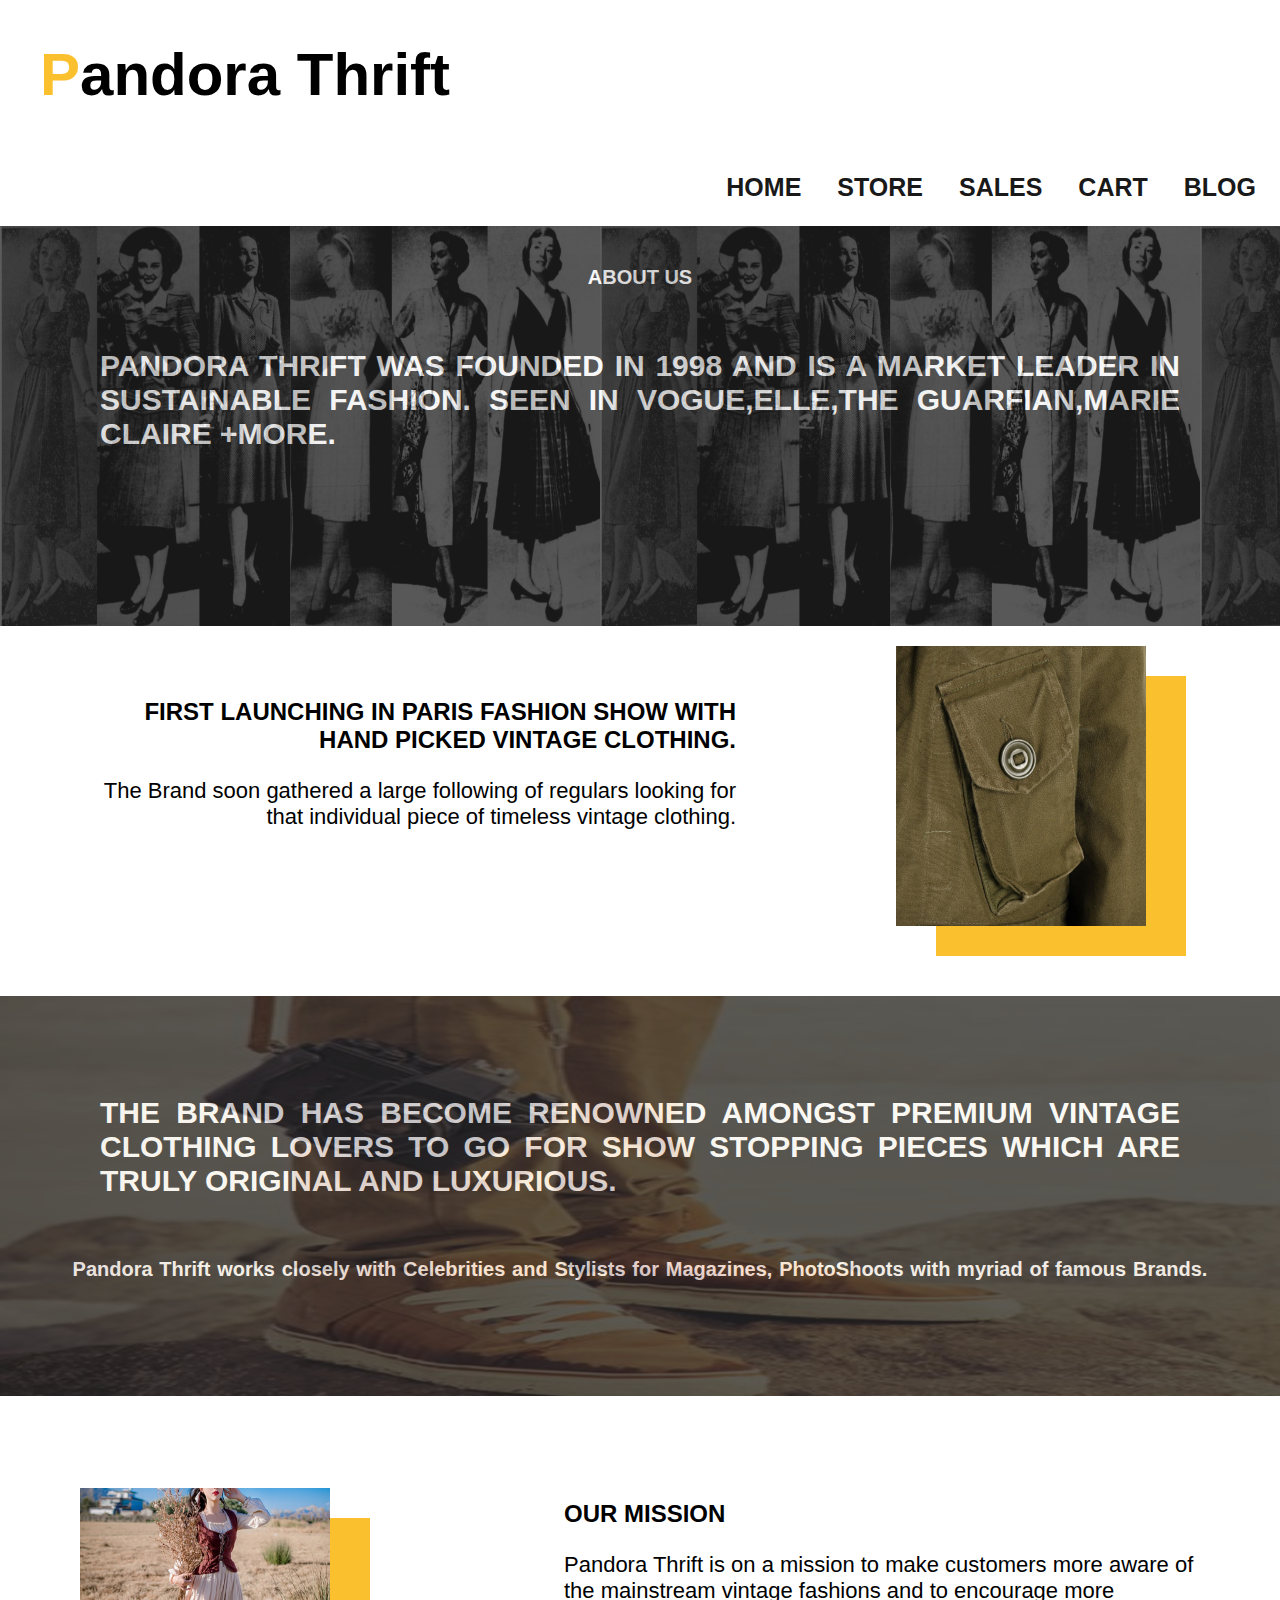
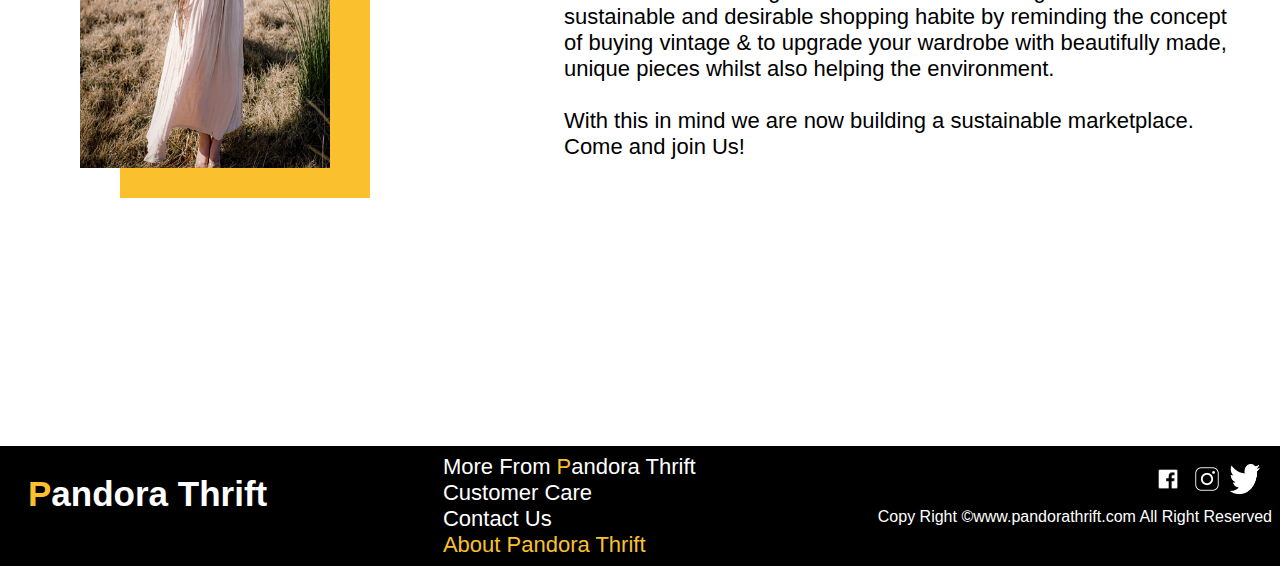
<file: About.html>
<!DOCTYPE html>
<html>
<head>
	<meta charset="utf-8">
	<meta name="viewport" content="width=device-width, initial-scale=1">
	<link rel="stylesheet" type="text/css" href="stylevintage.css">
	<title></title>
</head>
<body>

	<header>
		<h1><span class="highlight">P</span>andora Thrift
			<!-- Hide Search Form
			<span class="form">
				<form class="Suscribe">
				<input type="email" name="textsearch" maxlength="30" placeholder="Search Here!">
				<button type="search" class="search">Search</button>
				</form>
			</span>
			-->
		</h1>
	</header>

	<section>
		<nav>
			<ul>
				<li><a href="index.html" class=" borderhover">HOME</a></li>
				<li><a href="Store.html" class="borderhover">STORE</a></li>
				<li><a href="NewArrival.html" class="borderhover">SALES</a></li>
				<li><a href="Cart.html" class="borderhover">CART</a></li>
				<li><a href="Blog.html" class="borderhover">BLOG</a></li>
			</ul>
		</nav>

		<div id="about">
			<section class="section1">
				<div class="section1bg">
					<p>ABOUT US</p>
					<h4>Pandora Thrift was founded in 1998 and is a market leader in sustainable fashion. Seen in Vogue,Elle,The Guarfian,Marie Claire +More.</h4>
				</div>
			</section>

			<div class="section2">
				<span class="para1">
				<h2>
					FIRST LAUNCHING IN PARIS FASHION SHOW WITH HAND PICKED VINTAGE CLOTHING.
				</h2>
				<p>
					The Brand soon gathered a large following of regulars looking for that individual piece of timeless vintage clothing.
				</p>
				</span>

				<aside class="asidepara1">
					<img src="images/aboutimg4.jpg" width="250px" height="280px">
				</aside>

			</div>


			<section class="section3">
				<div class="section3bg">
					<h4>THE BRAND HAS BECOME RENOWNED AMONGST PREMIUM VINTAGE CLOTHING LOVERS TO GO FOR SHOW STOPPING PIECES WHICH ARE TRULY ORIGINAL AND LUXURIOUS.</h4>
					<p>Pandora Thrift works closely with Celebrities and Stylists for Magazines, PhotoShoots with myriad of famous Brands.</p>
				</div>
			</section>
		

		<div class="section4">
				<span class="para2">
				  <img src="images/aboutimg6.png" width="250px" height="280px">
				</span>

				<aside class="asidepara2">
					<h2>
						OUR MISSION
					</h2>
					<p>
						Pandora Thrift is on a mission to make customers more aware of the mainstream vintage fashions and to encourage more sustainable and desirable shopping habite by reminding the concept of buying vintage & to upgrade your wardrobe with beautifully made, unique pieces whilst also helping the environment. <br><br>
						With this in mind we are now building a sustainable marketplace. Come and join Us!
					</p>
				</aside>

		</div>
		</div>


		<footer>
			<div class="footercolumn footername">
			<span class="highlight">P</span>andora Thrift
			</div>

			<div class="footercolumn">
				<a href="index.html">More From <span class="highlight">P</span>andora Thrift</a>
				<a href="index.html">Customer Care</a>
				<a href="Contact.html">Contact Us</a>
				<a href="About.html"><span class="highlight">About Pandora Thrift</span></a>
			</div>
			<div>
				<span id="icon">
					<a href="www.facebook.com">
						<img src="images/fbicon.png" width="30px" height="30px">
					</a>
					<a href="www.instagram.com">
						<img src="images/Igicon1-removebg-preview.png" width="30px" height="30px">
					</a>
					<a href="www.twitter.com">
						<img src="images/twittericon.png" width="30px" height="30px">
					</a>
				</span>
				
				<div>
					<span id="footer">Copy Right &copy;www.pandorathrift.com All Right Reserved</span>
				</div>
			</div>


		</footer>
	</section>

</body>
</html>
</file>
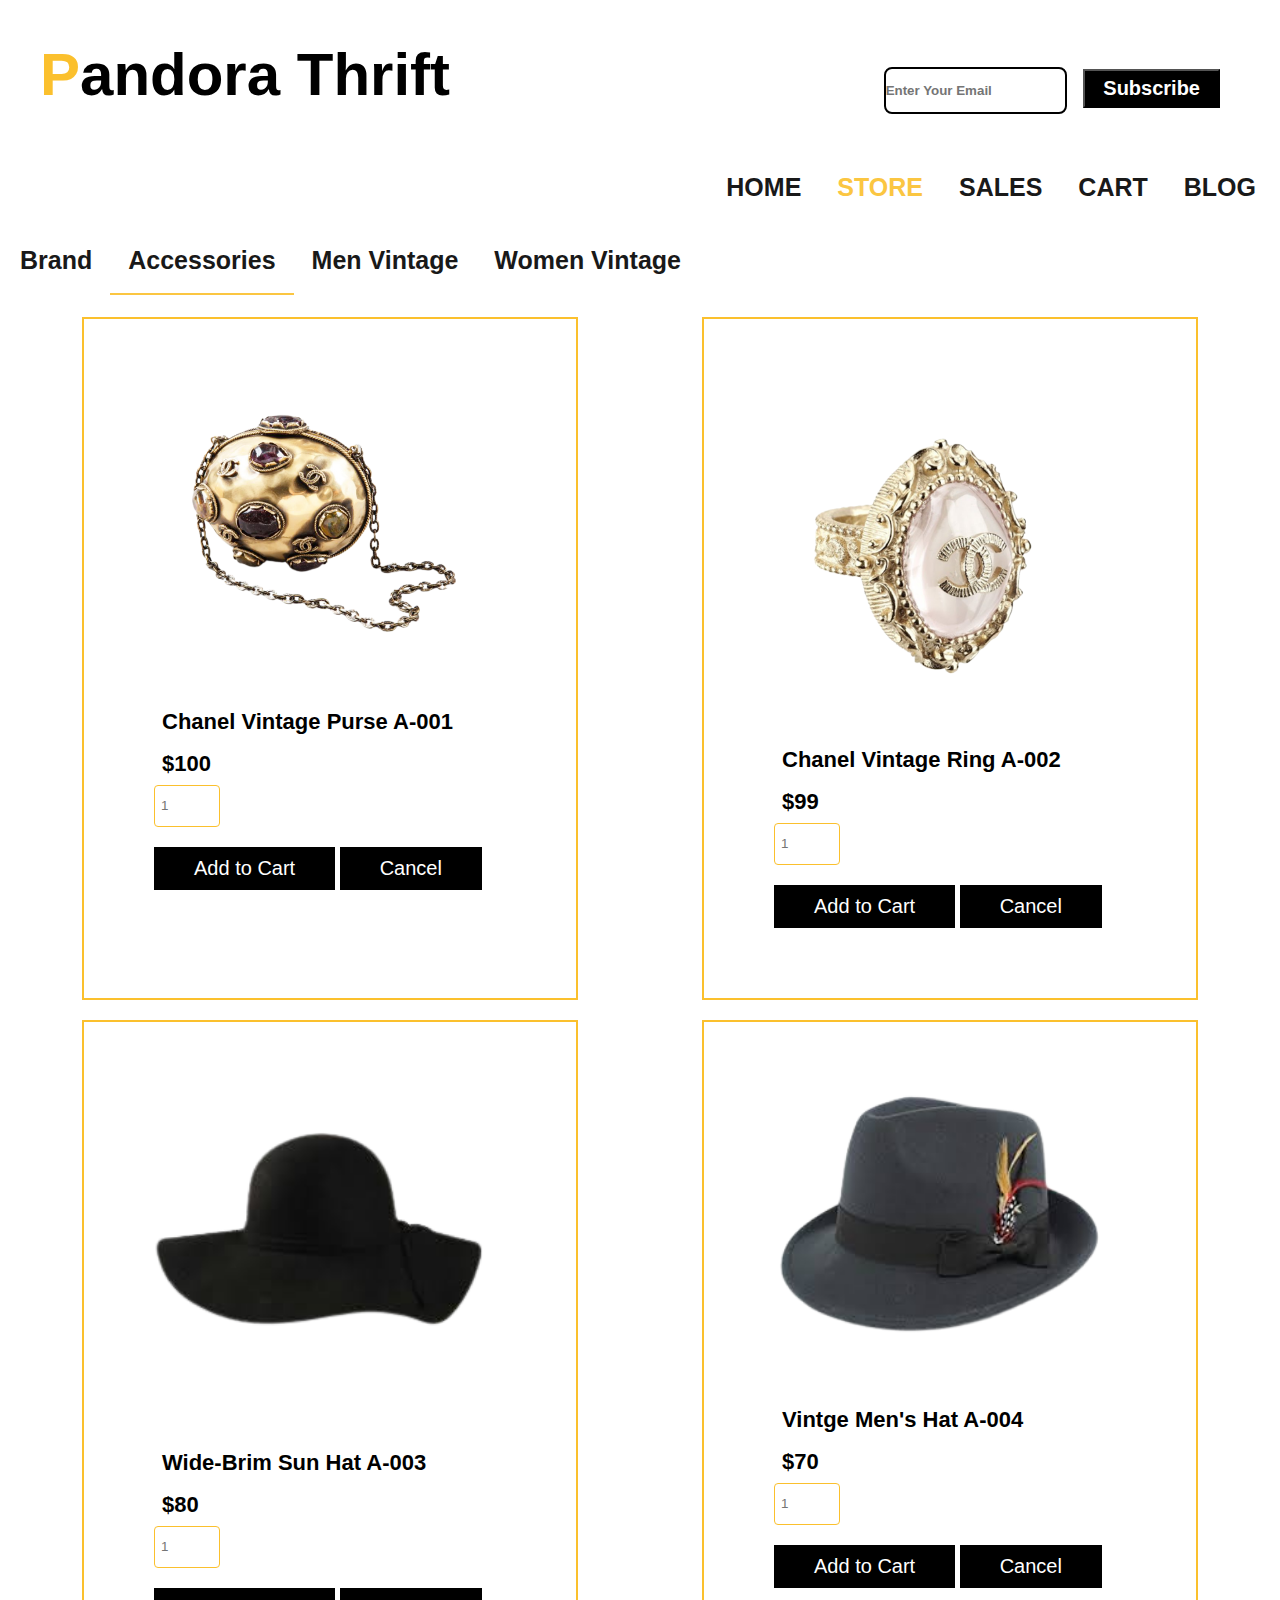
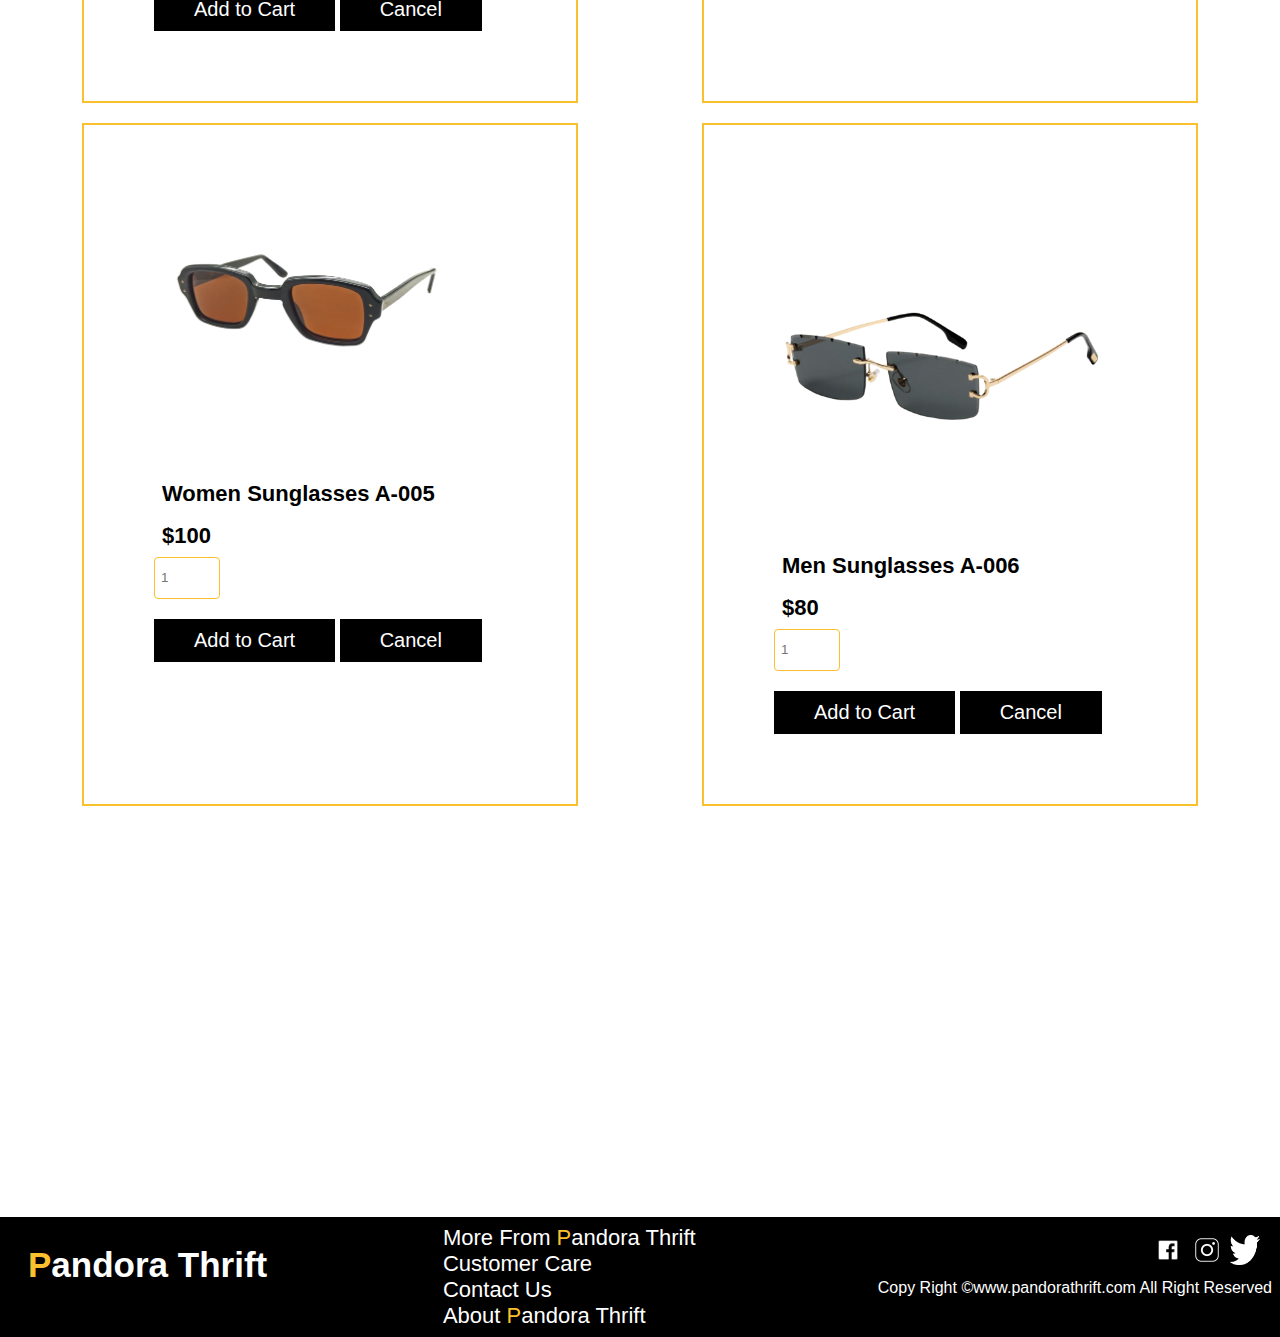
<file: Accessories.html>
<html>
<head>
	<meta charset="utf-8">
	<meta name="viewport" content="width=device-width, initial-scale=1">
	<link rel="stylesheet" type="text/css" href="stylevintage.css">
	<title>Pandora Thrift Accessories</title>
</head>
<body>

	<header>
		<h1><span class="highlight">P</span>andora Thrift
			<span class="form">
				<form class="Suscribe">
				<input type="email" name="btnemail" placeholder="Enter Your Email" class="email">
				<button type="submit" class="button">Subscribe</button>
				</form>
			</span>
		</h1>
	</header>

	<section>
		<nav>
			<ul>
				<li><a href="index.html" class=" borderhover">HOME</a></li>
				<li><a href="Store.html" class="highlight borderhover">STORE</a></li>
				<li><a href="NewArrival.html" class="borderhover">SALES</a></li>
				<li><a href="Cart.html" class=" borderhover">CART</a></li>
				<li><a href="Blog.html" class="borderhover">BLOG</a></li>
			</ul>
		</nav>

		<nav id="shopnav">
			<ul>
				<li><a href="Store.html" class="borderhover" >Brand</a></li>
				<li class=" highlight1"><a href="Accessories.html" class="borderhover">Accessories</a></li>
				<li><a href="MenV.html" class="borderhover hiddenmain">Men Vintage</a><!--<br><br>
					<ul class="hidden">
						<li class="hiddenli"><a href="Men.html" class="hiddena">Men's Tops</a></li><br>
						<li class="hiddenli"><a href="Men.html" class="hiddena">Men's Bottoms</a></li>
					</ul>-->
				</li>
				<li><a href="Women.html" class="borderhover hiddenmain">Women Vintage</a><!--<br><br>
					<ul class="hidden">
						<li class="hiddenli"><a href="Women.html" class="hiddena">Women's Tops</a></li><br>
						<li class="hiddenli"><a href="Women.html" class="hiddena">Women's Bottoms</a></li>
					</ul>-->
				</li>	
			</ul>
		</nav>

		
		<div id="acc">

		  <div class="accflex">
			<div class="accessories">
				<a href="images/vintageCpurse-removebg-preview.png">
					<img src="images/vintageCpurse-removebg-preview.png">
				</a>
				<span class="input">
					<p>Chanel Vintage Purse A-001</p>
					<p>$100</p>
					<input type="number" name="number" placeholder="1"><br>
					<a href="Cart.html"><input type="submit" name="btnsubmit" value="Add to Cart"></a>
					<input type="reset" name="btnreset" value="Cancel">
				</span>
			</div>
			<div class="accessories">
				<a href="images/vintagering-removebg-preview.png">
					<img src="images/vintagering-removebg-preview.png">
				</a>
				<span class="input">
					<p>Chanel Vintage Ring A-002</p>
					<p>$99</p>
					<input type="number" name="number" placeholder="1"><br>
					<a href="Cart.html"><input type="submit" name="btnsubmit" value="Add to Cart"></a>
					<input type="reset" name="btnreset" value="Cancel">
				</span>
			</div>
		  </div>

		  <div class="accflex">
			<div class="accessories">
				<a href="images/wide-brim_sun_hat-removebg-preview.png">
					<img src="images/wide-brim_sun_hat-removebg-preview.png">
				</a>
				<span class="input">
					<p>Wide-Brim Sun Hat A-003</p>
					<p>$80</p>
					<input type="number" name="number" placeholder="1"><br>
					<a href="Cart.html"><input type="submit" name="btnsubmit" value="Add to Cart"></a>
					<input type="reset" name="btnreset" value="Cancel">
				</span>
			</div>
			<div class="accessories">
				<a href="images/men_Fedora_hat-removebg-preview.png">
					<img src="images/men_Fedora_hat-removebg-preview.png">
				</a>
				<span class="input">
					<p>Vintge Men's Hat A-004</p>
					<p>$70</p>
					<input type="number" name="number" placeholder="1"><br>
					<a href="Cart.html"><input type="submit" name="btnsubmit" value="Add to Cart"></a>
					<input type="reset" name="btnreset" value="Cancel">
				</span>
			</div>
		  </div>

		  <div class="accflex">
			<div class="accessories">
				<a href="images/US_Military_Green-Brown_f29cf9-removebg-preview.png">
					<img src="images/US_Military_Green-Brown_f29cf9-removebg-preview.png">
				</a>
				<span class="input">
					<p>Women Sunglasses A-005</p>
					<p>$100</p>
					<input type="number" name="number" placeholder="1"><br>
					<a href="Cart.html"><input type="submit" name="btnsubmit" value="Add to Cart"></a>
					<input type="reset" name="btnreset" value="Cancel">
				</span>
			</div>
			<div class="accessories">
				<a href="images/mensunglasses-removebg-preview.png">
					<img src="images/mensunglasses-removebg-preview.png">
				</a>
				<span class="input">
					<p>Men Sunglasses A-006</p>
					<p>$80</p>
					<input type="number" name="number" placeholder="1"><br>
					<a href="Cart.html"><input type="submit" name="btnsubmit" value="Add to Cart"></a>
					<input type="reset" name="btnreset" value="Cancel">
				</span>
			</div>
		  </div>
		</div>


		<footer>
			<div class="footercolumn footername">
			<span class="highlight">P</span>andora Thrift
			</div>

			<div class="footercolumn">
				<a href="index.html">More From <span class="highlight">P</span>andora Thrift</a>
				<a href="index.html">Customer Care</a>
				<a href="Contact.html">Contact Us</a>
				<a href="About.html">About <span class="highlight">P</span>andora Thrift</a>
			</div>
			<div>
				<span id="icon">
					<a href="www.facebook.com">
						<img src="images/fbicon.png" width="30px" height="30px">
					</a>
					<a href="www.instagram.com">
						<img src="images/Igicon1-removebg-preview.png" width="30px" height="30px">
					</a>
					<a href="www.twitter.com">
						<img src="images/twittericon.png" width="30px" height="30px">
					</a>
				</span>
				
				<div>
					<span id="footer">Copy Right &copy;www.pandorathrift.com All Right Reserved</span>
				</div>
			</div>


		</footer>
	</section>

</body>
</html>
</file>
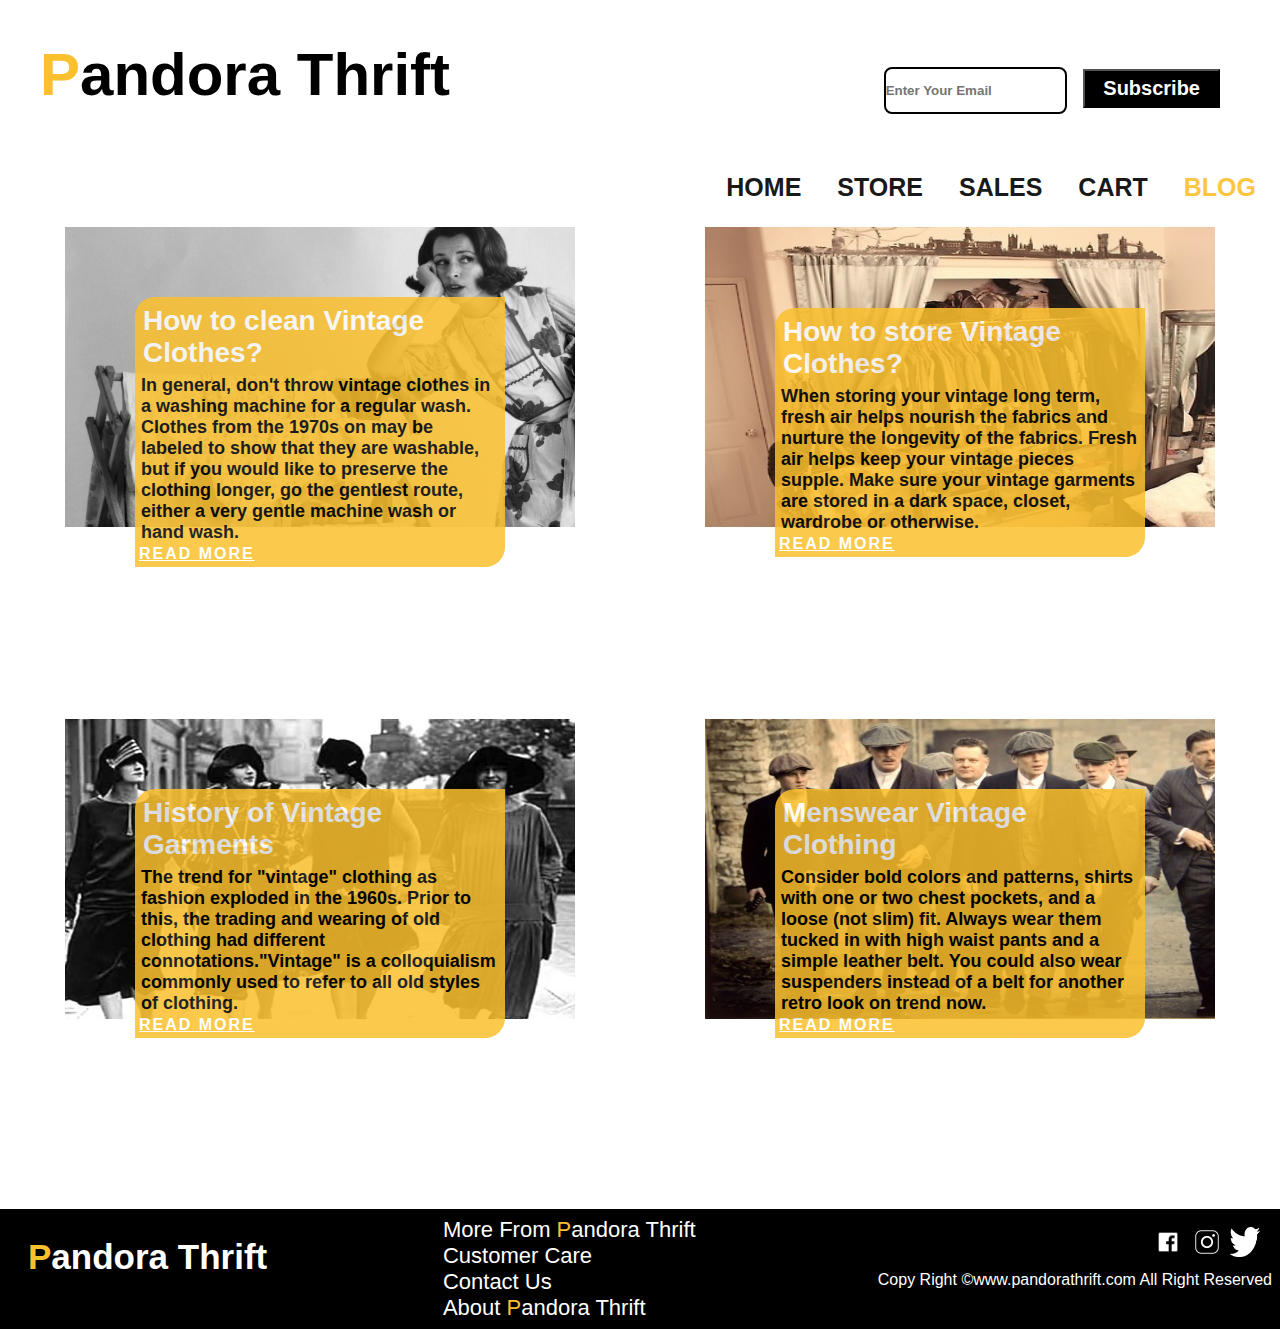
<file: Blog.html>
<!DOCTYPE html>
<html>
<head>
	<meta charset="utf-8">
	<meta name="viewport" content="width=device-width, initial-scale=1">
	<link rel="stylesheet" type="text/css" href="stylevintage.css">
	<title>Pandora Thrift Blog Site</title>
</head>
<body>

	<header>
		<h1><span class="highlight">P</span>andora Thrift
			<span class="form">
				<form class="Suscribe">
				<input type="email" name="btnemail" placeholder="Enter Your Email">
				<button type="submit" class="button">Subscribe</button>
				</form>
			</span>
		</h1>
	</header>

	<section>
		<nav>
			<ul>
				<li><a href="index.html" class=" borderhover">HOME</a></li>
				<li><a href="Store.html" class="borderhover">STORE</a></li>
				<li><a href="NewArrival.html" class=" borderhover">SALES</a></li>
				<li><a href="Cart.html" class="borderhover">CART</a></li>
				<li><a href="Blog.html" class="highlight borderhover">BLOG</a></li>
			</ul>
		</nav>

	<div id="blog">
		<div class="blogboundary img1">
			<div class="blogbg">
				<h2>How to clean Vintage Clothes?</h2>
				<p>In general, don't throw vintage clothes in a washing machine for a regular wash. Clothes from the 1970s on may be labeled to show that they are washable, but if you would like to preserve the clothing longer, go the gentlest route, either a very gentle machine wash or hand wash.</p>
				<a href="Blog.html">Read More</a>
			</div>
		</div>

		<div class="blogboundary img2">
			<div class="blogbg">
				<h2>How to store Vintage Clothes?</h2>
				<p>When storing your vintage long term, fresh air helps nourish the fabrics and nurture the longevity of the fabrics. Fresh air helps keep your vintage pieces supple. Make sure your vintage garments are stored in a dark space, closet, wardrobe or otherwise.</p>
				<a href="Blog.html">Read More</a>
			</div>
		</div>
	</div>

	<div id="blog">
		<div class="blogboundary img3">
			<div class="blogbg">
				<h2>History of Vintage Garments</h2>
				<p>The trend for "vintage" clothing as fashion exploded in the 1960s. Prior to this, the trading and wearing of old clothing had different connotations."Vintage" is a colloquialism commonly used to refer to all old styles of clothing.</p>
				<a href="Blog.html">Read More</a>
			</div>
		</div>

		<div class="blogboundary img4">
			<div class="blogbg">
				<h2>Menswear Vintage Clothing</h2>
				<p>Consider bold colors and patterns, shirts with one or two chest pockets, and a loose (not slim) fit. Always wear them tucked in with high waist pants and a simple leather belt. You could also wear suspenders instead of a belt for another retro look on trend now.</p>
				<a href="Blog.html">Read More</a>
			</div>
		</div>
		</div>


		<footer>
			<div class="footercolumn footername">
			<span class="highlight">P</span>andora Thrift
			</div>

			<div class="footercolumn">
				<a href="index.html">More From <span class="highlight">P</span>andora Thrift</a>
				<a href="index.html">Customer Care</a>
				<a href="Contact.html">Contact Us</a>
				<a href="About.html">About <span class="highlight">P</span>andora Thrift</a>
			</div>
			<div>
				<span id="icon">
					<a href="www.facebook.com">
						<img src="images/fbicon.png" width="30px" height="30px">
					</a>
					<a href="www.instagram.com">
						<img src="images/Igicon1-removebg-preview.png" width="30px" height="30px">
					</a>
					<a href="www.twitter.com">
						<img src="images/twittericon.png" width="30px" height="30px">
					</a>
				</span>
				
				<div>
					<span id="footer">Copy Right &copy;www.pandorathrift.com All Right Reserved</span>
				</div>
			</div>


		</footer>
	</section>

</body>
</html>
</file>
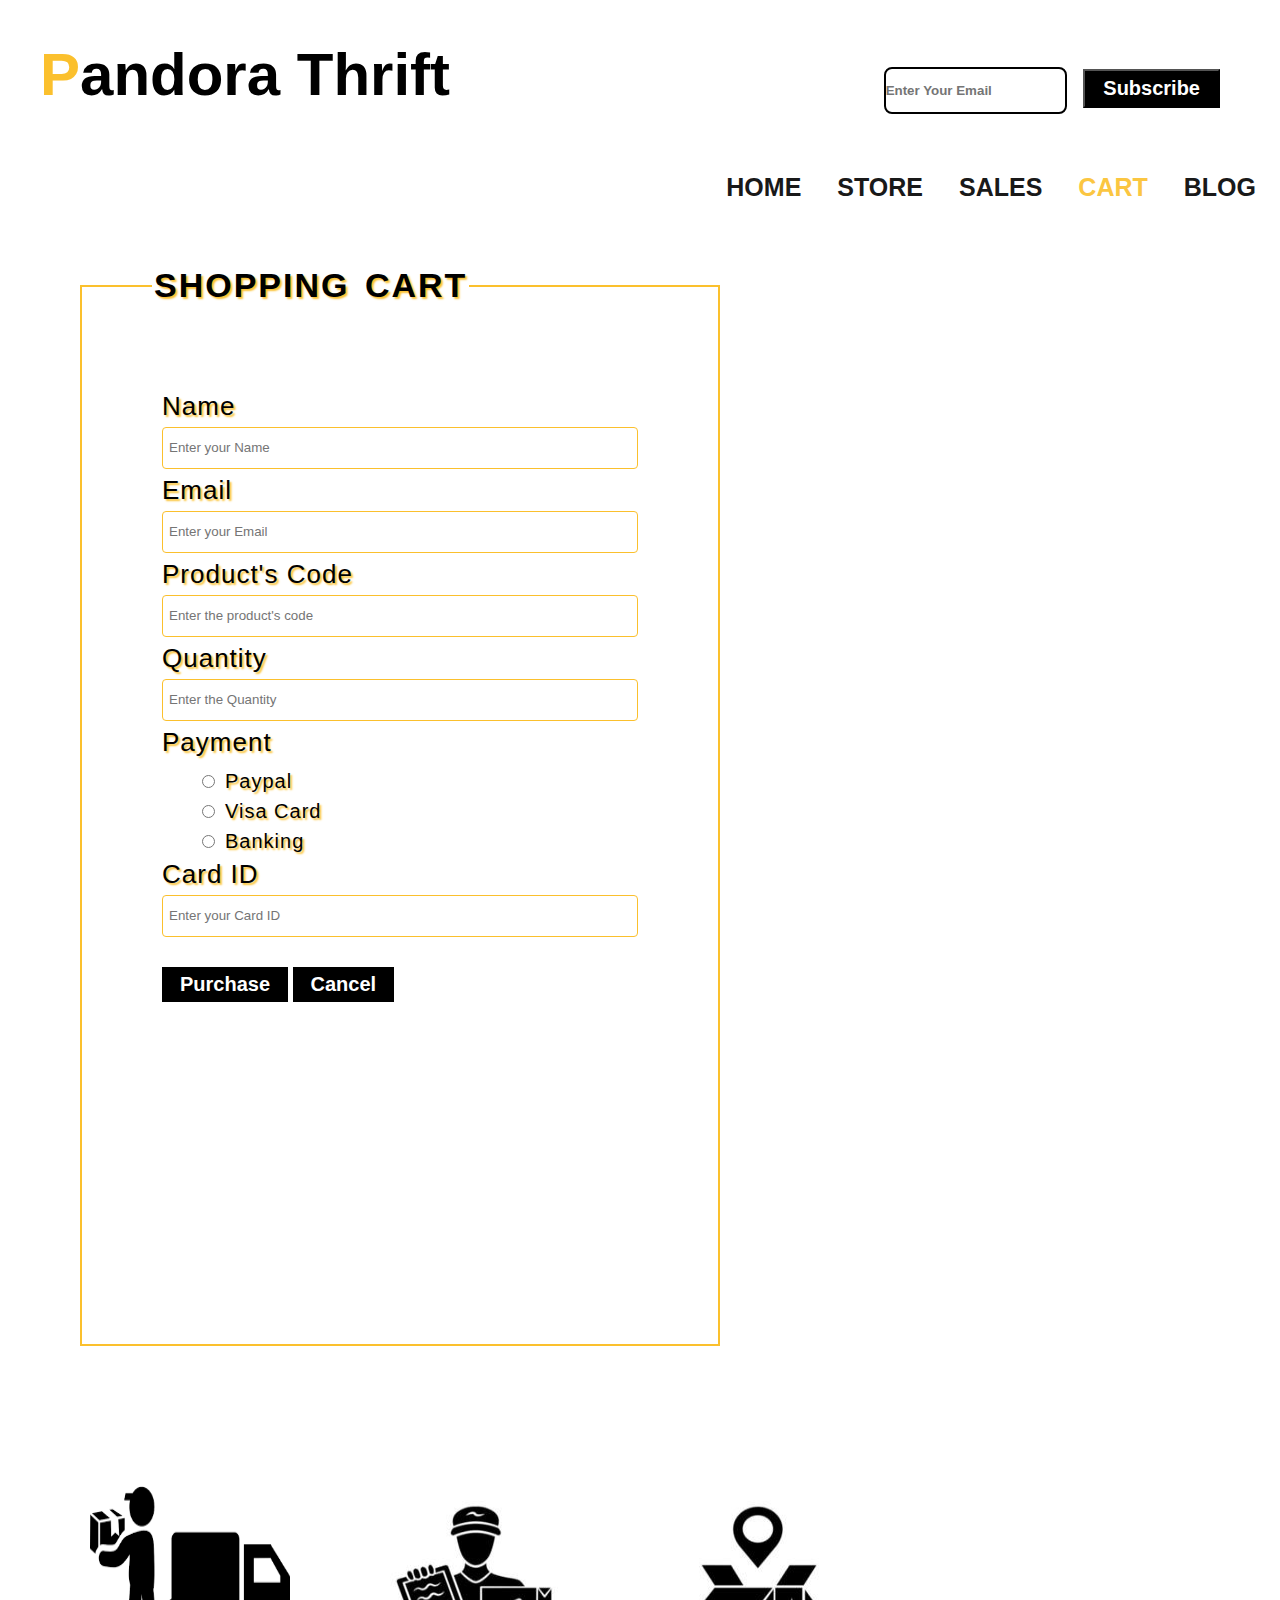
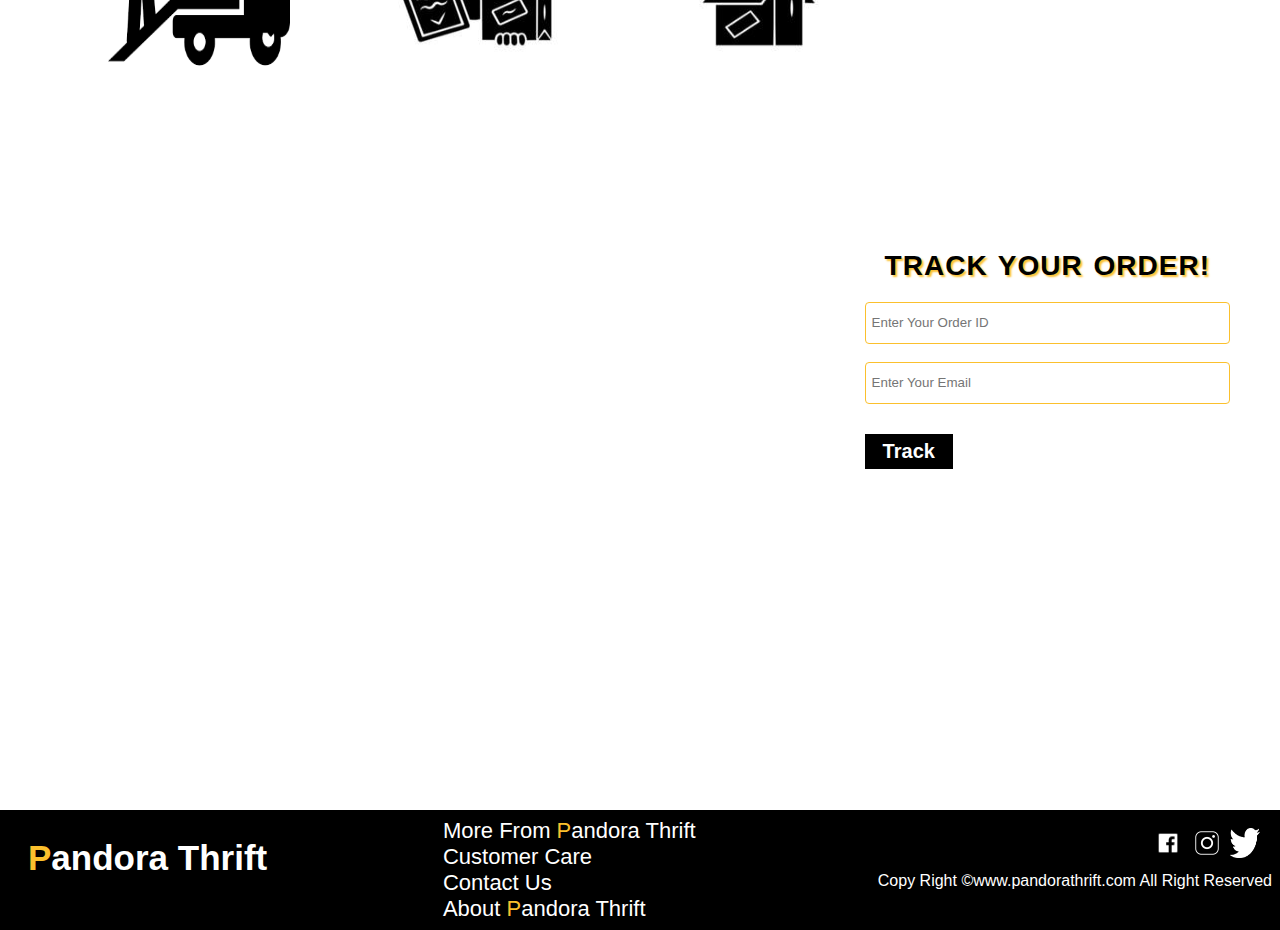
<file: Cart.html>
<html>
<head>
	<meta charset="utf-8">
	<meta name="viewport" content="width=device-width, initial-scale=1">
	<link rel="stylesheet" type="text/css" href="stylevintage.css">
	<title>Pandora Thrift Cart</title>
</head>
<body>

	<header>
		<h1><span class="highlight">P</span>andora Thrift
			<span class="form">
				<form class="Suscribe">
				<input type="email" name="btnemail" placeholder="Enter Your Email" class="email">
				<button type="submit" class="button">Subscribe</button>
				</form>
			</span>
		</h1>
	</header>

	<section>
		<nav>
			<ul>
				<li><a href="index.html" class=" borderhover">HOME</a></li>
				<li><a href="Store.html" class="borderhover">STORE</a></li>
				<li><a href="NewArrival.html" class="borderhover">SALES</a></li>
				<li><a href="Cart.html" class="highlight borderhover">CART</a></li>
				<li><a href="Blog.html" class="borderhover">BLOG</a></li>
			</ul>
		</nav>

		<div class="cartview">
			<div>
				<fieldset id="cartfield">
					<legend class="shoppingcartheader">SHOPPING CART</legend>
					<form id="shoppingcart" action="cart.html" method="post">
						<label>Name</label><br>
        				<input type="text" name="txtName" placeholder="Enter your Name"/><br>

        				<label>Email</label><br>
						<input class="emailshop" type="email" name="txtmail" placeholder="Enter your Email"/><br>

						<label>Product's Code</label><br>
						<input type="numbercode" name="numbercode" maxlength="1" placeholder="Enter the product's code" class="code"><br>

						<label>Quantity</label><br>
						<input type="number" name="txtnumber" placeholder="Enter the Quantity"/><br>

						<label>Payment</label><br>
						<input type="radio" name="payment" value="paypal"/><span class="radio">Paypal</span> <br>
						<input type="radio" name="payment" value="visacard"/><span class="radio">Visa Card</span> <br>
						<input type="radio" name="payment" value="banking"/><span class="radio">Banking</span> <br>

						<label>Card ID</label><br>
						<input type="password" name="pwID" placeholder="Enter your Card ID"><br>
						
						<input type="submit" name="btnPurchase" value="Purchase">
						<input type="submit" name="btnCancel" value="Cancel">
					</form>
				</fieldset>
			</div>

			<div id="logistic">
				<img src="images/track.png" width="90px" height="90px">
				<img src="images/track1.jpg" width="100px" height="100px">
				<img src="images/track2.jpg" width="100px" height="100px">
			</div>
			<div>
				<form id="track">
					<h3>Track Your Order!</h3>
					<input type="text" name="txtorderid" placeholder="Enter Your Order ID"><br><br>
					<input type="email" name="email" placeholder="Enter Your Email"><br>
					<input type="submit" name="btnsubmit" value="Track">
				</form>
			</div>
		</div>


		<footer>
			<div class="footercolumn footername">
			<span class="highlight">P</span>andora Thrift
			</div>

			<div class="footercolumn">
				<a href="index.html">More From <span class="highlight">P</span>andora Thrift</a>
				<a href="index.html">Customer Care</a>
				<a href="Contact.html">Contact Us</a>
				<a href="About.html">About <span class="highlight">P</span>andora Thrift</a>
			</div>
			<div>
				<span id="icon">
					<a href="www.facebook.com">
						<img src="images/fbicon.png" width="30px" height="30px">
					</a>
					<a href="www.instagram.com">
						<img src="images/Igicon1-removebg-preview.png" width="30px" height="30px">
					</a>
					<a href="www.twitter.com">
						<img src="images/twittericon.png" width="30px" height="30px">
					</a>
				</span>
				
				<div>
					<span id="footer">Copy Right &copy;www.pandorathrift.com All Right Reserved</span>
				</div>
			</div>


		</footer>
	</section>

</body>
</html>
</file>
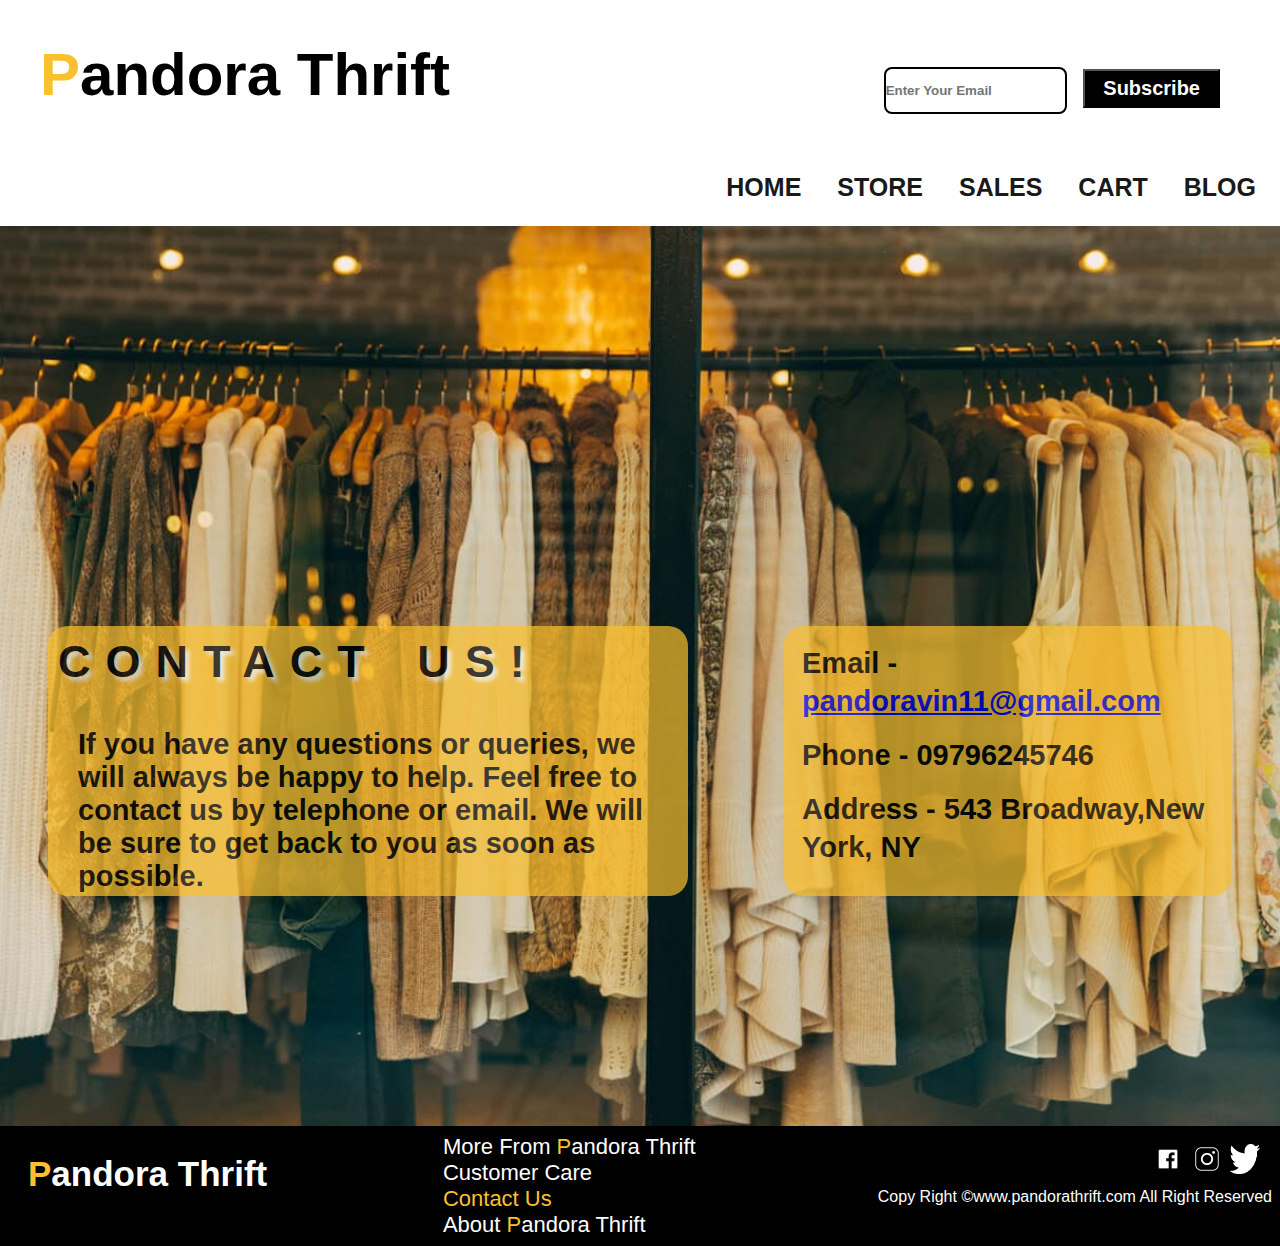
<file: Contact.html>
<!DOCTYPE html>
<html>
<head>
	<meta charset="utf-8">
	<meta name="viewport" content="width=device-width, initial-scale=1">
	<link rel="stylesheet" type="text/css" href="stylevintage.css">
	<title>Pandora Thrift Home Page</title>
</head>
<body>
	<header>
		<h1><span class="highlight">P</span>andora Thrift
			<span class="form">
				<form class="Suscribe">
				<input type="email" name="btnemail" placeholder="Enter Your Email">
				<button type="submit" class="button">Subscribe</button>
				</form>
			</span>
		</h1>
	</header>

	<section>
		<nav>
			<ul>
				<li><a href="index.html" class="borderhover">HOME</a></li>
				<li><a href="Store.html" class="borderhover">STORE</a></li>
				<li><a href="NewArrival.html" class="borderhover">SALES</a></li>
				<li><a href="Cart.html" class="borderhover">CART</a></li>
				<li><a href="Blog.html" class="borderhover">BLOG</a></li>
			</ul>
		</nav>

		<div id="contact">
			<div class="contactpara">
				<h1>Contact Us!</h1>
				<p>If you have any questions or queries, we will always be happy to help. Feel free to contact us by telephone or email. We will be sure to get back to you as soon as possible.</p>
			</div>

			<div class="contactinfo">
				<ul>Email   - <a href="mailto: pandoravin11@gmail.com"> pandoravin11@gmail.com</a></ul>
				<ul>Phone   - 09796245746</ul>
				<ul>Address -  543 Broadway,New York, NY</ul>
			</div>
		</div>

		


		<footer class="contactfooter">
			<div class="footercolumn footername">
				<span class="highlight">P</span>andora Thrift
			</div>

			<div class="footercolumn">
				<a href="index.html">More From <span class="highlight">P</span>andora Thrift</a>
				<a href="index.html">Customer Care</a>
				<a href="Contact.html"><span class="highlight">Contact Us</span></a>
				<a href="About.html">About <span class="highlight">P</span>andora Thrift</a>
			</div>
			<div>
				<span id="icon">
					<a href="www.facebook.com">
						<img src="images/fbicon.png" width="30px" height="30px">
					</a>
					<a href="www.instagram.com">
						<img src="images/Igicon1-removebg-preview.png" width="30px" height="30px">
					</a>
					<a href="www.twitter.com">
						<img src="images/twittericon.png" width="30px" height="30px">
					</a>
				</span>
				
				<div>
					<span id="footer">Copy Right &copy;www.pandorathrift.com All Right Reserved</span>
				</div>
			</div>


		</footer>
	</section>

</body>
</html>
</file>
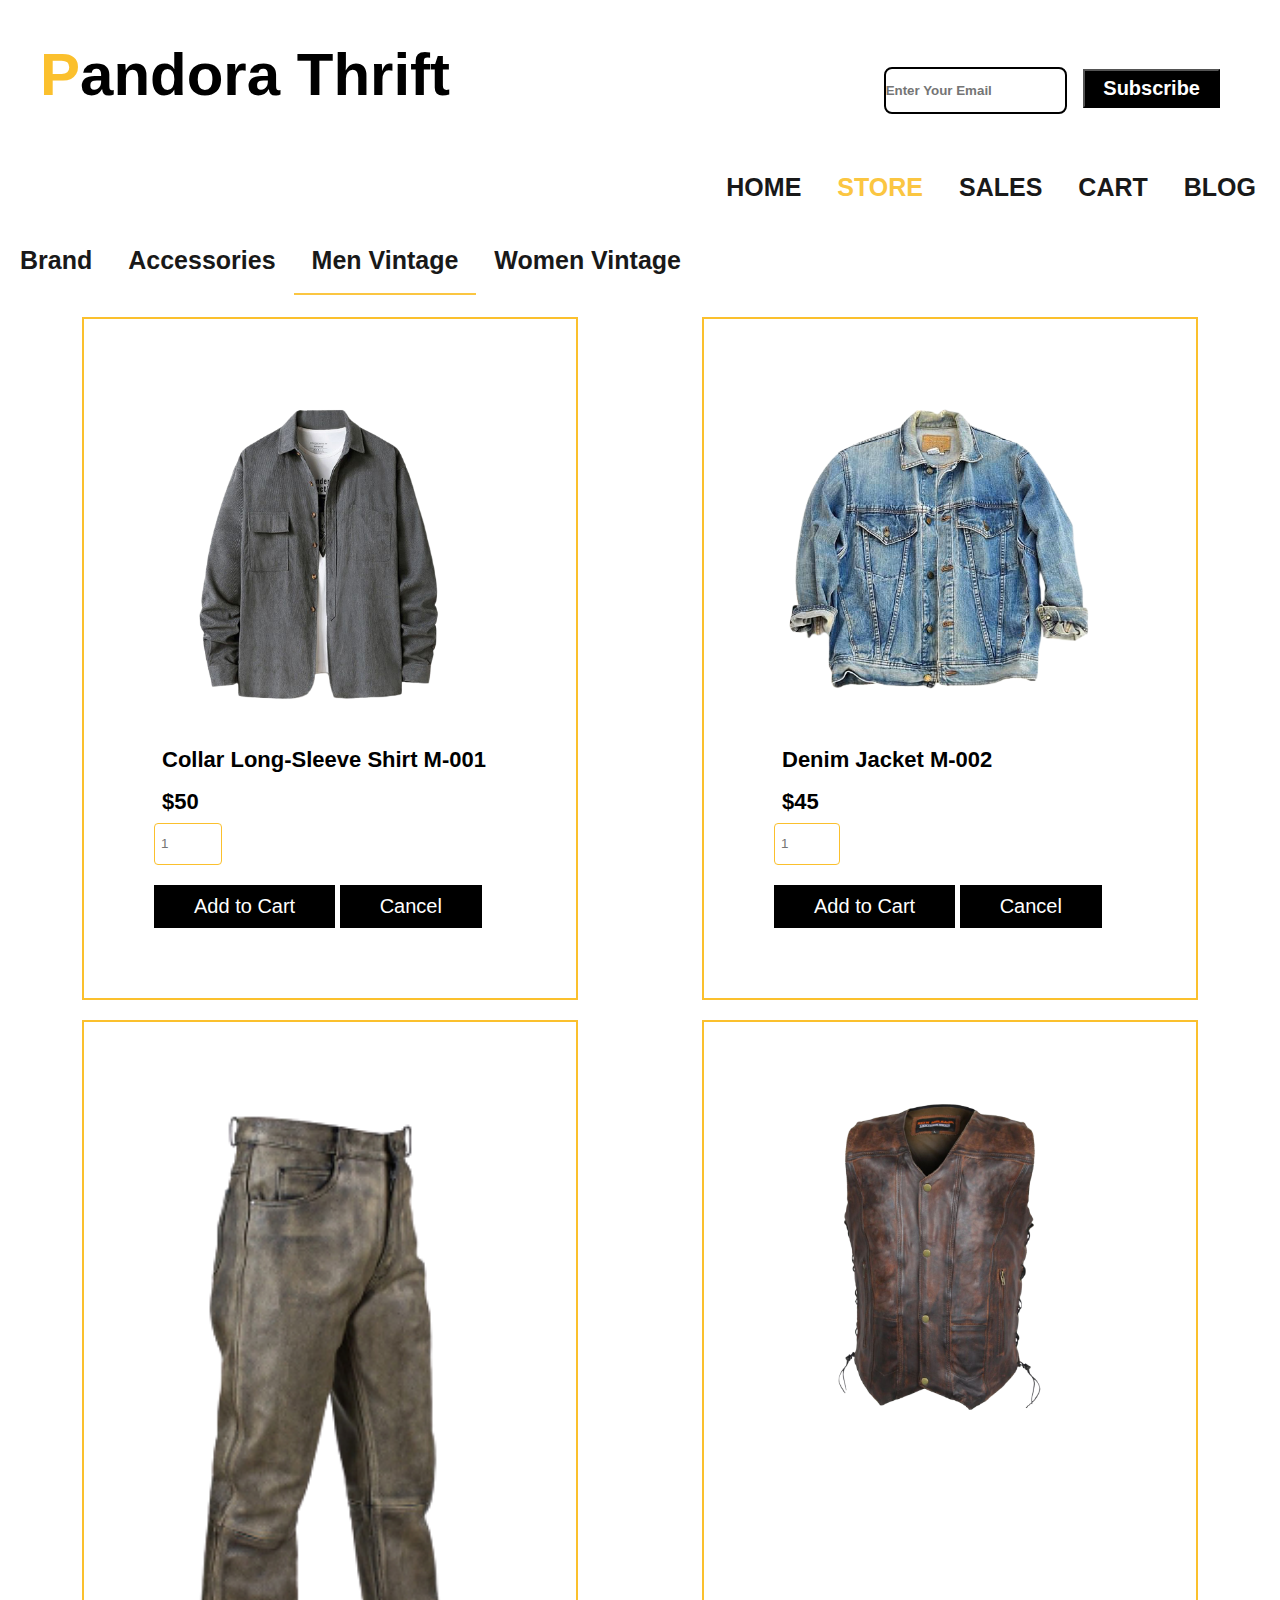
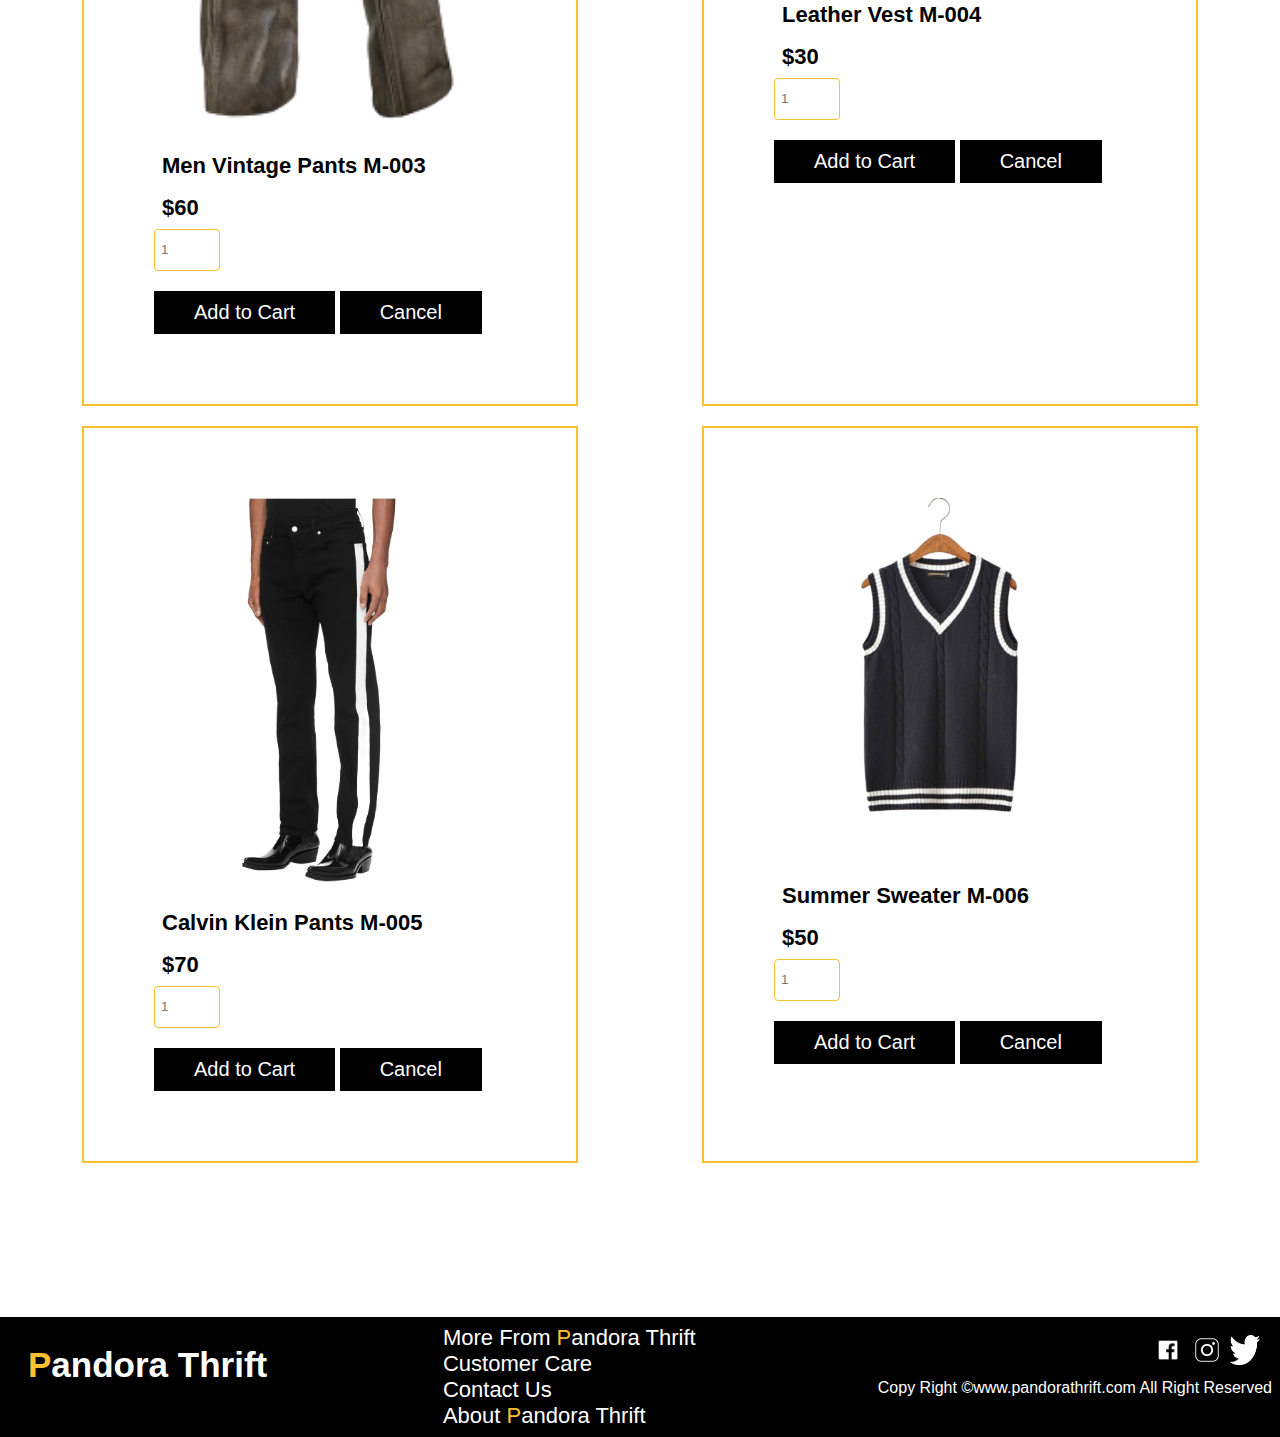
<file: MenV.html>
<html>
<head>
	<meta charset="utf-8">
	<meta name="viewport" content="width=device-width, initial-scale=1">
	<link rel="stylesheet" type="text/css" href="stylevintage.css">
	<title>Pandora Thrift Men Clothings</title>
</head>
<body>

	<header>
		<h1><span class="highlight">P</span>andora Thrift
			<span class="form">
				<form class="Suscribe">
				<input type="email" name="btnemail" placeholder="Enter Your Email" class="email">
				<button type="submit" class="button">Subscribe</button>
				</form>
			</span>
		</h1>
	</header>

	<section>
		<nav>
			<ul>
				<li><a href="index.html" class=" borderhover">HOME</a></li>
				<li><a href="Store.html" class="highlight borderhover">STORE</a></li>
				<li><a href="NewArrival.html" class="borderhover">SALES</a></li>
				<li><a href="Cart.html" class=" borderhover">CART</a></li>
				<li><a href="Blog.html" class="borderhover">BLOG</a></li>
			</ul>
		</nav>

		<nav id="shopnav">
			<ul>
				<li><a href="Store.html" class="borderhover" >Brand</a></li>
				<li><a href="Accessories.html" class="borderhover">Accessories</a></li>
				<li class=" highlight1"><a href="MenV.html" class="borderhover hiddenmain">Men Vintage</a><!--<br><br>
					<ul class="hidden">
						<li class="hiddenli"><a href="Men.html" class="hiddena">Men's Tops</a></li><br>
						<li class="hiddenli"><a href="Men.html" class="hiddena">Men's Bottoms</a></li>
					</ul>-->
				</li>
				<li><a href="Women.html" class="borderhover hiddenmain">Women Vintage</a><!--<br><br>
					<ul class="hidden">
						<li class="hiddenli"><a href="Women.html" class="hiddena">Women's Tops</a></li><br>
						<li class="hiddenli"><a href="Women.html" class="hiddena">Women's Bottoms</a></li>
					</ul>-->
				</li>	
			</ul>
		</nav>

		
		<div id="men">

		  <div class="accflex">
			<div class="accessories">
				<a href="images/Men_s_Corduroy_Henry_Stand-Up_Collar_Long_Sleeves_Coat_Shirts_-_Dark_Grey___M-removebg-preview.png">
					<img src="images/Men_s_Corduroy_Henry_Stand-Up_Collar_Long_Sleeves_Coat_Shirts_-_Dark_Grey___M-removebg-preview.png">
				</a>
				<span class="input">
					<p>Collar Long-Sleeve Shirt M-001</p>
					<p>$50</p>
					<input type="number" name="number" placeholder="1"><br>
					<a href="Cart.html"><input type="submit" name="btnsubmit" value="Add to Cart"></a>
					<input type="reset" name="btnreset" value="Cancel">
				</span>
			</div>
			<div class="accessories">
				<a href="images/denim-removebg-preview.png">
					<img src="images/denim-removebg-preview.png">
				</a>
				<span class="input">
					<p>Denim Jacket M-002</p>
					<p>$45</p>
					<input type="number" name="number" placeholder="1"><br>
					<a href="Cart.html"><input type="submit" name="btnsubmit" value="Add to Cart"></a>
					<input type="reset" name="btnreset" value="Cancel">
				</span>
			</div>
		  </div>

		  <div class="accflex">
			<div class="accessories">
				<a href="images/vintageMen-removebg-preview.png">
					<img src="images/vintageMen-removebg-preview.png">
				</a>
				<span class="input">
					<p>Men Vintage Pants M-003</p>
					<p>$60</p>
					<input type="number" name="number" placeholder="1"><br>
					<a href="Cart.html"><input type="submit" name="btnsubmit" value="Add to Cart"></a>
					<input type="reset" name="btnreset" value="Cancel">
				</span>
			</div>
			<div class="accessories">
				<a href="images/vestmen-removebg-preview.png">
					<img src="images/vestmen-removebg-preview.png">
				</a>
				<span class="input">
					<p>Leather Vest M-004</p>
					<p>$30</p>
					<input type="number" name="number" placeholder="1"><br>
					<a href="Cart.html"><input type="submit" name="btnsubmit" value="Add to Cart"></a>
					<input type="reset" name="btnreset" value="Cancel">
				</span>
			</div>
		  </div>

		  <div class="accflex">
			<div class="accessories">
				<a href="images/Calvin_Klein_Mens_Side_Stripe_Slim_Fit_Jeans__Black__34w_X_32l-removebg-preview.png">
					<img src="images/Calvin_Klein_Mens_Side_Stripe_Slim_Fit_Jeans__Black__34w_X_32l-removebg-preview.png">
				</a>
				<span class="input">
					<p>Calvin Klein Pants M-005</p>
					<p>$70</p>
					<input type="number" name="number" placeholder="1"><br>
					<a href="Cart.html"><input type="submit" name="btnsubmit" value="Add to Cart"></a>
					<input type="reset" name="btnreset" value="Cancel">
				</span>
			</div>
			<div class="accessories">
				<a href="images/Sweater_Vest_Men_Autumn_Winter_Plus_Velvet_V-neck_Striped_Big_Size_5XL_Oversize_Mens_Couples_Preppy_Style_Students_Vests_Ulzzang_-_white___S-removebg-preview.png">
					<img src="images/Sweater_Vest_Men_Autumn_Winter_Plus_Velvet_V-neck_Striped_Big_Size_5XL_Oversize_Mens_Couples_Preppy_Style_Students_Vests_Ulzzang_-_white___S-removebg-preview.png">
				</a>
				<span class="input">
					<p>Summer Sweater M-006</p>
					<p>$50</p>
					<input type="number" name="number" placeholder="1"><br>
					<a href="Cart.html"><input type="submit" name="btnsubmit" value="Add to Cart"></a>
					<input type="reset" name="btnreset" value="Cancel">
				</span>
			</div>
		  </div>
		</div>


		<footer id="menfooter">
			<div class="footercolumn footername">
			<span class="highlight">P</span>andora Thrift
			</div>

			<div class="footercolumn">
				<a href="index.html">More From <span class="highlight">P</span>andora Thrift</a>
				<a href="index.html">Customer Care</a>
				<a href="Contact.html">Contact Us</a>
				<a href="About.html">About <span class="highlight">P</span>andora Thrift</a>
			</div>
			<div>
				<span id="icon">
					<a href="www.facebook.com">
						<img src="images/fbicon.png" width="30px" height="30px">
					</a>
					<a href="www.instagram.com">
						<img src="images/Igicon1-removebg-preview.png" width="30px" height="30px">
					</a>
					<a href="www.twitter.com">
						<img src="images/twittericon.png" width="30px" height="30px">
					</a>
				</span>
				
				<div>
					<span id="footer">Copy Right &copy;www.pandorathrift.com All Right Reserved</span>
				</div>
			</div>


		</footer>
	</section>

</body>
</html>
</file>
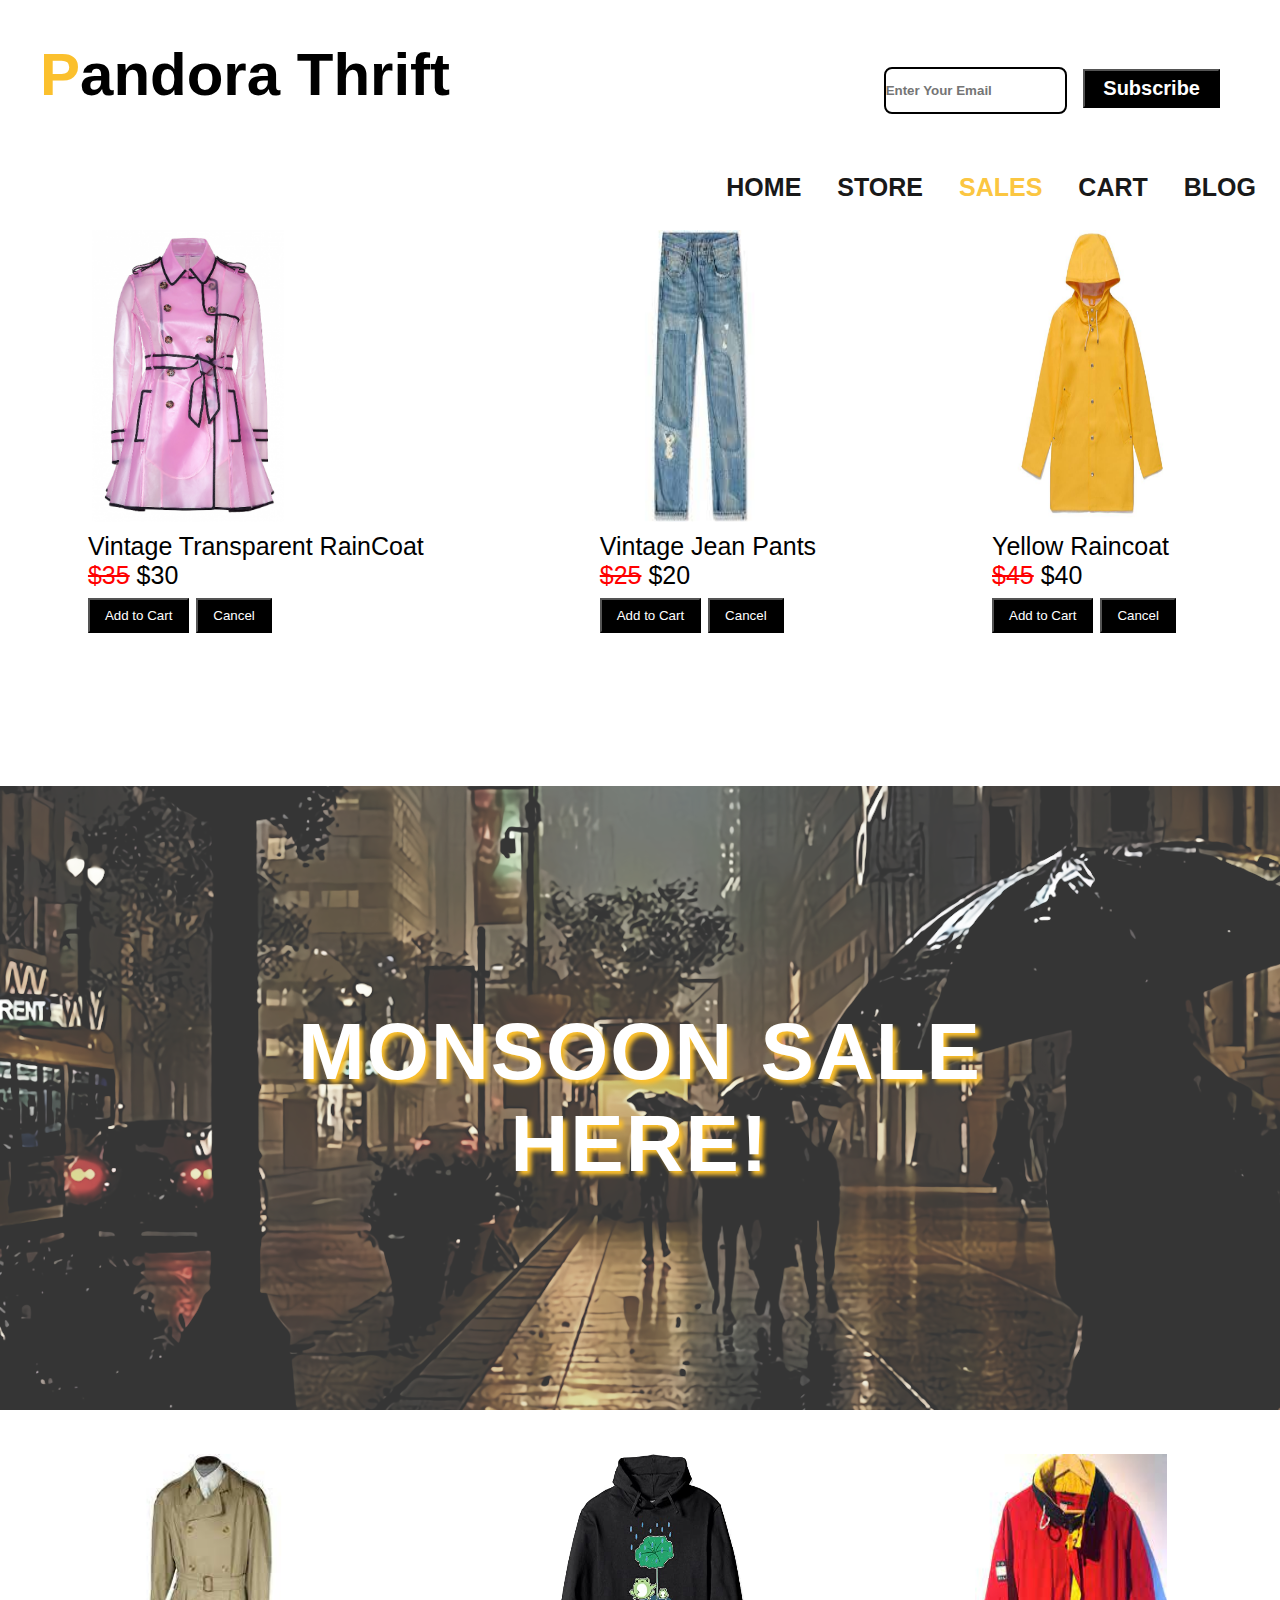
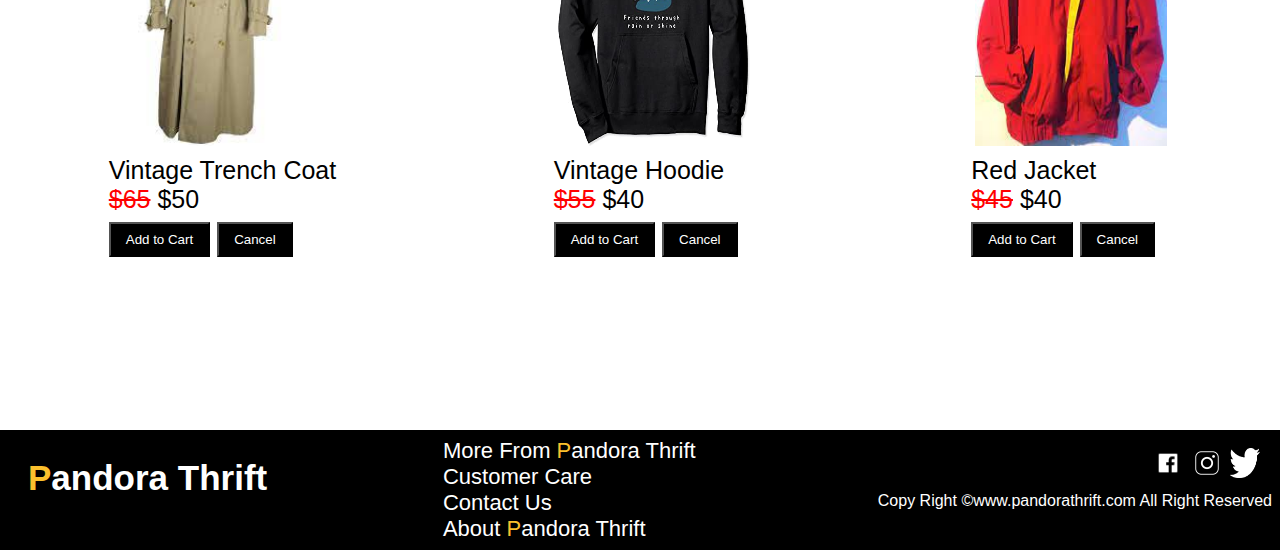
<file: NewArrival.html>
<!DOCTYPE html>
<html>
<head>
	<meta charset="utf-8">
	<meta name="viewport" content="width=device-width, initial-scale=1">
	<link rel="stylesheet" type="text/css" href="stylevintage.css">
	<title>Pandora Thrift Sales</title>
</head>
<body>

	<header>
		<h1><span class="highlight">P</span>andora Thrift
			<span class="form">
				<form class="Suscribe">
				<input type="email" name="btnemail" placeholder="Enter Your Email">
				<button type="submit" class="button">Subscribe</button>
				</form>
			</span>
		</h1>
	</header>

	<section>
		<nav>
			<ul>
				<li><a href="index.html" class=" borderhover">HOME</a></li>
				<li><a href="Store.html" class="borderhover">STORE</a></li>
				<li><a href="NewArrival.html" class="highlight borderhover">SALES</a></li>
				<li><a href="Cart.html" class="borderhover">CART</a></li>
				<li><a href="Blog.html" class="borderhover">BLOG</a></li>
			</ul>
		</nav>

		<div>
			
			<div id=newarrival>
				<div>
					<div class="new">
						<a href="images/rainy1.png">
							<img src="images/rainy1.png" class="newimg">
						</a>
						<!--<img src="images/rainy2.jpg" class="hidden1">-->
						<br>Vintage Transparent RainCoat 
						<p><strike>$35</strike> $30</p>
						<a href="Cart.html">
							<input type="submit" name="btnadd" value="Add to Cart">
						</a>
						<input type="submit" name="btnadd" value="Cancel">
					</div>
				</div>

				<div>
					<div class="new">
						<a href="images/rain5.jfif">
							<img src="images/rain5.jfif" class="newimg">
						</a>
						<!--<img src="images/rain7.jfif" class="hidden2">-->
						<br>Vintage Jean Pants 
						<p><strike>$25</strike> $20</p>
						<a href="Cart.html">
							<input type="submit" name="btnadd" value="Add to Cart">
						</a>
						<input type="submit" name="btnadd" value="Cancel">
					</div>
				</div>

				<div>
					<div class="new">
						<a href="images/rain11.jpg">
							<img src="images/rain11.jpg" class="newimg">
						</a>
						<!--<img src="images/red hoodie jacket.jfif" class="hidden3">-->
						<br>Yellow Raincoat 
						<p><strike>$45</strike> $40</p>
						<a href="Cart.html">
							<input type="submit" name="btnadd" value="Add to Cart">
						</a>
						<input type="submit" name="btnadd" value="Cancel">
					</div>
				</div>
			</div>

			<div>
				<section id="arrivalsection">
					<h1>Monsoon Sale Here!</h1>
				</section>
			</div>

			<div id=newarrival>
				<div>
					<div class="new">
						<a href="images/rain10.jfif">
							<img src="images/rain10.jfif" class="newimg">
						</a>
						<!--<img src="images/rainy2.jpg" class="hidden1">-->
						<br>Vintage Trench Coat 
						<p><strike>$65</strike> $50</p>
						<a href="Cart.html">
							<input type="submit" name="btnadd" value="Add to Cart">
						</a>
						<input type="submit" name="btnadd" value="Cancel">
					</div>
				</div>

				<div>
					<div class="new">
						<a href="images/rain6.jfif">
							<img src="images/rain6.jfif" class="newimg">
						</a>
						<!--<img src="images/rain7.jfif" class="hidden2">-->
						<br>Vintage Hoodie 
						<p><strike>$55</strike> $40</p>
						<a href="Cart.html">
							<input type="submit" name="btnadd" value="Add to Cart">
						</a>
						<input type="submit" name="btnadd" value="Cancel">
					</div>
				</div>

				<div>
					<div class="new">
						<a href="images/rain8.jfif">
							<img src="images/rain8.jfif" class="newimg">
						</a>
						<!--<img src="images/red hoodie jacket.jfif" class="hidden3">-->
						<br>Red Jacket 
						<p><strike>$45</strike> $40</p>
						<a href="Cart.html">
							<input type="submit" name="btnadd" value="Add to Cart">
						</a>
						<input type="submit" name="btnadd" value="Cancel">
					</div>
				</div>
			</div>
		</div>



		<footer>
			<div class="footercolumn footername" >
			<span class="highlight">P</span>andora Thrift
			</div>

			<div class="footercolumn">
				<a href="index.html">More From <span class="highlight">P</span>andora Thrift</a>
				<a href="index.html">Customer Care</a>
				<a href="Contact.html">Contact Us</a>
				<a href="About.html">About <span class="highlight">P</span>andora Thrift</a>
			</div>
			<div>
				<span id="icon">
					<a href="www.facebook.com">
						<img src="images/fbicon.png" width="30px" height="30px">
					</a>
					<a href="www.instagram.com">
						<img src="images/Igicon1-removebg-preview.png" width="30px" height="30px">
					</a>
					<a href="www.twitter.com">
						<img src="images/twittericon.png" width="30px" height="30px">
					</a>
				</span>
				
				<div>
					<span id="footer">Copy Right &copy;www.pandorathrift.com All Right Reserved</span>
				</div>
			</div>


		</footer>
	</section>

</body>
</html>
</file>
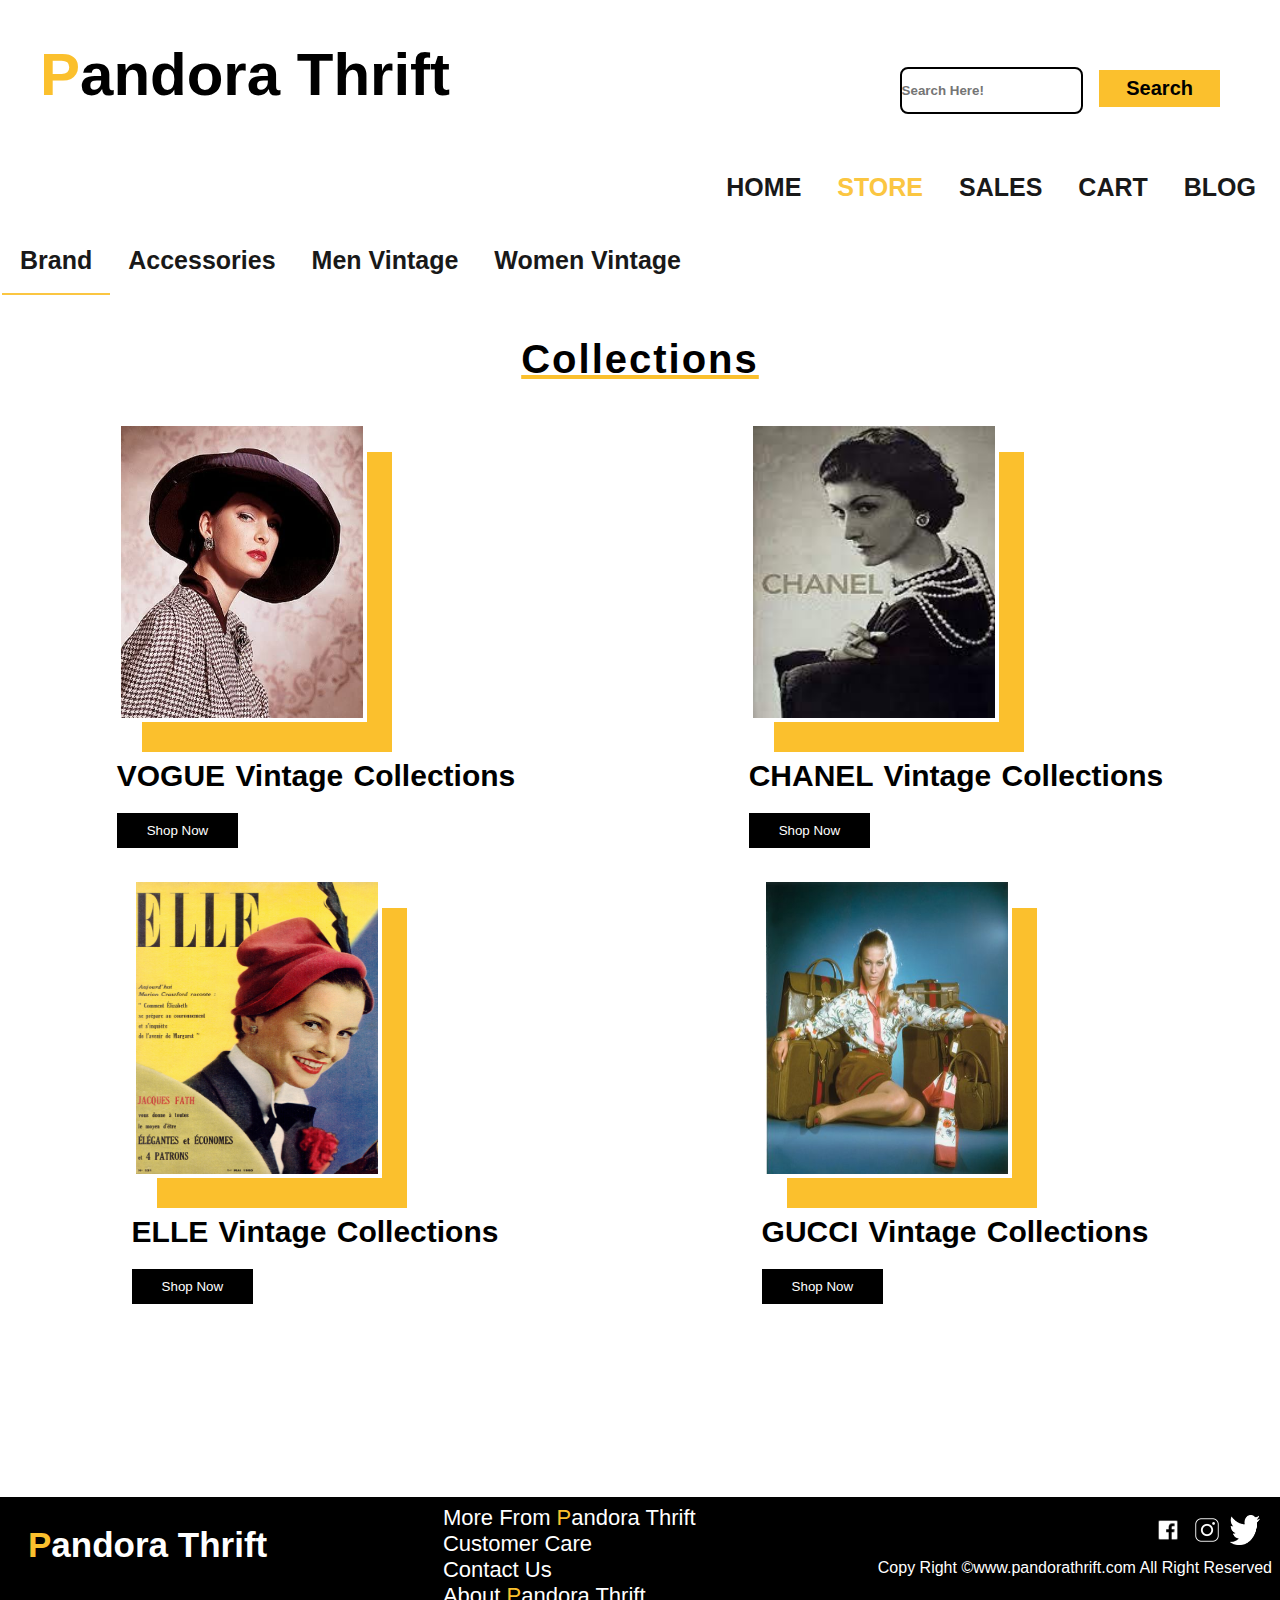
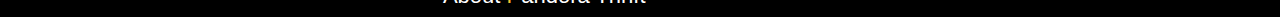
<file: Store.html>
<!DOCTYPE html>
<html>
<head>
	<meta charset="utf-8">
	<meta name="viewport" content="width=device-width, initial-scale=1">
	<link rel="stylesheet" type="text/css" href="stylevintage.css">
	<title>Pandora Thrift Brands</title>
</head>
<body>

	<header>
		<h1><span class="highlight">P</span>andora Thrift
			<span class="form">
				<form class="Suscribe">
				<input type="email" name="textsearch" maxlength="30" placeholder="Search Here!">
				<button type="search" class="search">Search</button>
				</form>
			</span>
		</h1>
	</header>

	<section>
		<nav>
			<ul>
				<li><a href="index.html" class=" borderhover">HOME</a></li>
				<li><a href="Store.html" class="highlight borderhover">STORE</a></li>
				<li><a href="NewArrival.html" class="borderhover">SALES</a></li>
				<li><a href="Cart.html" class="borderhover">CART</a></li>
				<li><a href="Blog.html" class="borderhover">BLOG</a></li>
			</ul>
		</nav>

		<nav id="shopnav">
			<ul>
				<li class=" highlight1"><a href="Store.html" class="borderhover" >Brand</a></li>
				<li><a href="Accessories.html" class="borderhover">Accessories</a></li>
				<li><a href="Men.html" class="borderhover hiddenmain">Men Vintage</a><!--<br><br>
					<ul class="hidden">
						<li class="hiddenli"><a href="Men.html" class="hiddena">Men's Tops</a></li><br>
						<li class="hiddenli"><a href="Men.html" class="hiddena">Men's Bottoms</a></li>
					</ul>-->
				</li>
				<li><a href="Women.html" class="borderhover hiddenmain">Women Vintage</a><!--<br><br>
					<ul class="hidden">
						<li class="hiddenli"><a href="Women.html" class="hiddena">Women's Tops</a></li><br>
						<li class="hiddenli"><a href="Women.html" class="hiddena">Women's Bottoms</a></li>
					</ul>-->
				</li>
				
			</ul>
		</nav>

		<div id="brand">
			<div>
				<h1>Collections</h1>
			</div>

			<div>
				<div class="storebrand">
					<div class="storebrandin">
						<img src="images/vogue.jpg" class="newimg">
						<br>VOGUE Vintage Collections  <br>
						<a href="Cart.html">
							<input type="submit" name="btnadd" value="Shop Now">
						</a>
					</div>

				
					<div class="storebrandin">
						<img src="images/Chanel.jfif" class="newimg">
						<br>CHANEL Vintage Collections  <br>
						<a href="Cart.html">
							<input type="submit" name="btnadd" value="Shop Now">
						</a>
					</div>
				</div>

				<div class="storebrand">
					<div class="storebrandin">
							<img src="images/Elle.jpeg" class="newimg">
							<br>ELLE Vintage Collections  <br>
							<a href="Cart.html">
								<input type="submit" name="btnadd" value="Shop Now">
							</a>
					</div>

				
					<div class="storebrandin">
						<img src="images/Gucci.jpg" class="newimg">
						<br>GUCCI Vintage Collections  <br>
						<a href="Cart.html">
							<input type="submit" name="btnadd" value="Shop Now">
						</a>
					</div>
				</div>
			</div>
		</div>


		<footer>
			<div class="footercolumn footername">
			<span class="highlight">P</span>andora Thrift
			</div>

			<div class="footercolumn">
				<a href="index.html">More From <span class="highlight">P</span>andora Thrift</a>
				<a href="index.html">Customer Care</a>
				<a href="Contact.html">Contact Us</a>
				<a href="About.html">About <span class="highlight">P</span>andora Thrift</a>
			</div>
			<div>
				<span id="icon">
					<a href="www.facebook.com">
						<img src="images/fbicon.png" width="30px" height="30px">
					</a>
					<a href="www.instagram.com">
						<img src="images/Igicon1-removebg-preview.png" width="30px" height="30px">
					</a>
					<a href="www.twitter.com">
						<img src="images/twittericon.png" width="30px" height="30px">
					</a>
				</span>
				
				<div>
					<span id="footer">Copy Right &copy;www.pandorathrift.com All Right Reserved</span>
				</div>
			</div>


		</footer>
	</section>

</body>
</html>
</file>
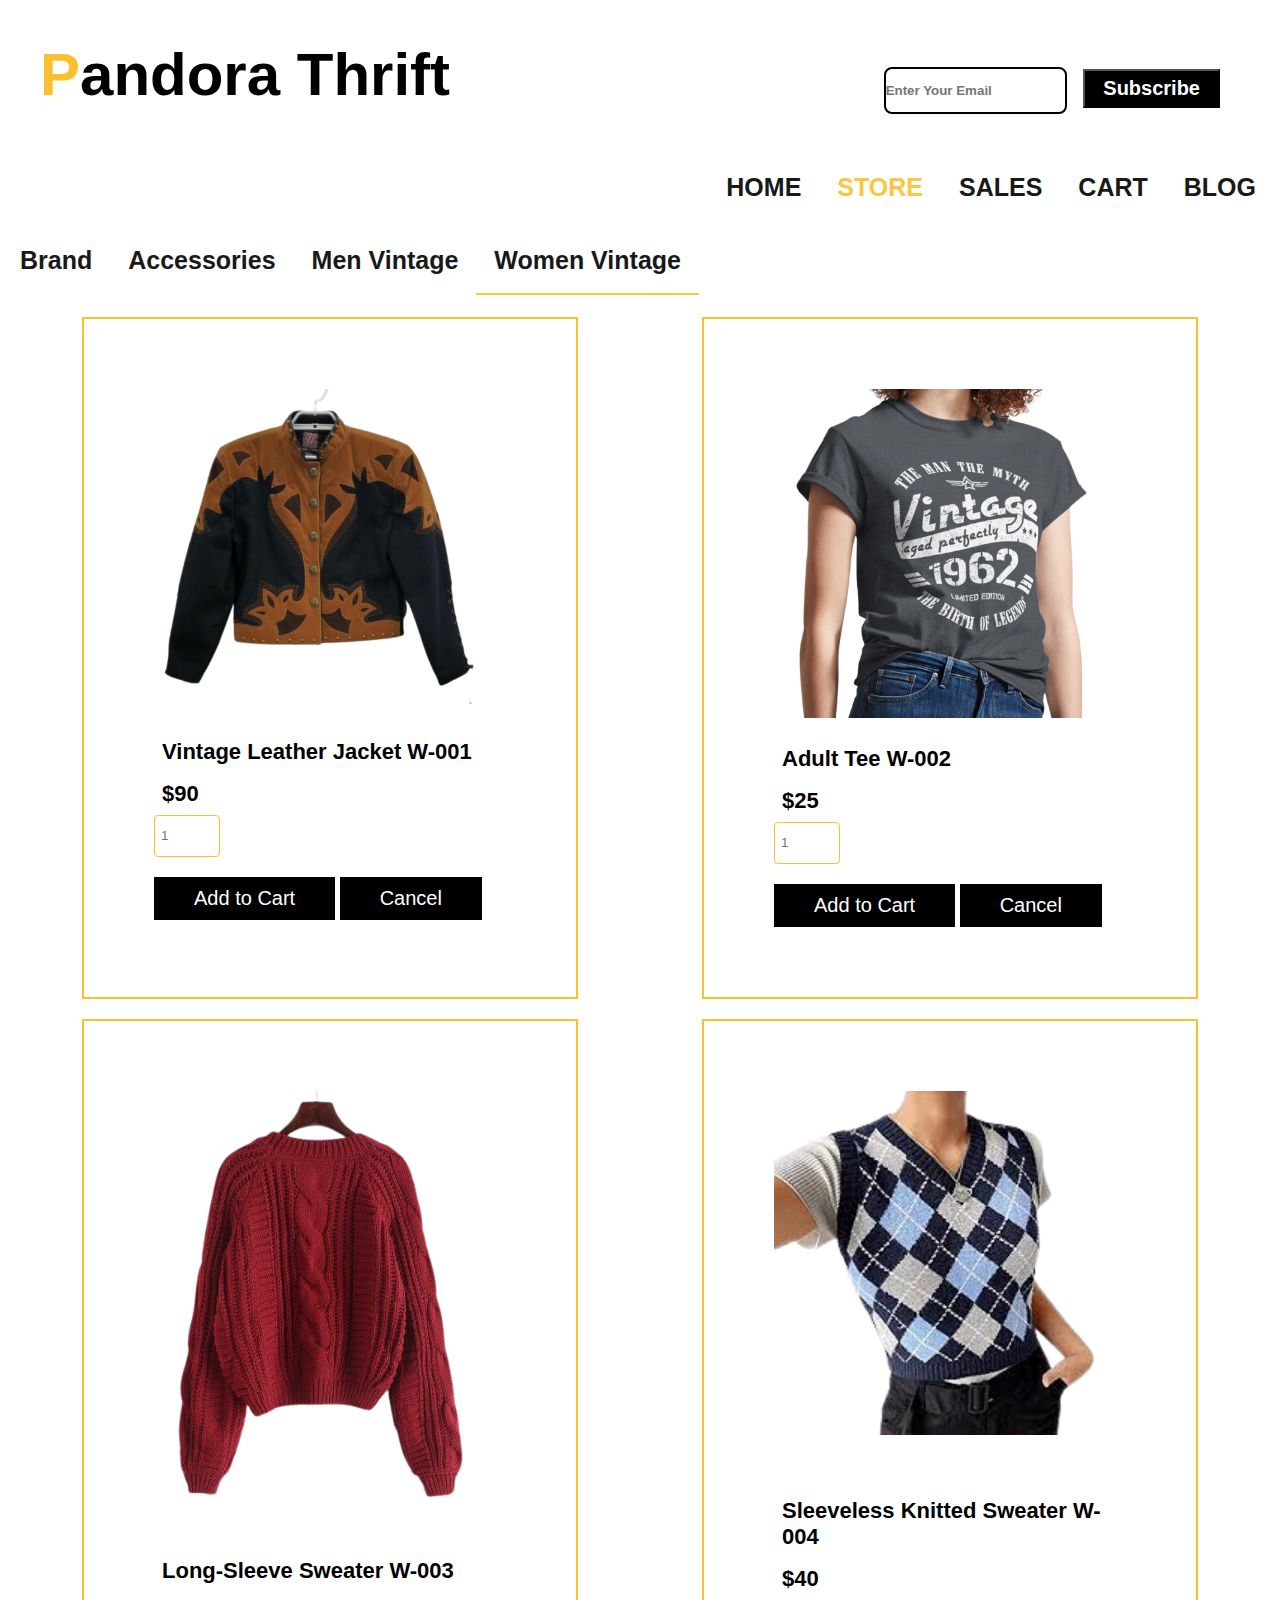
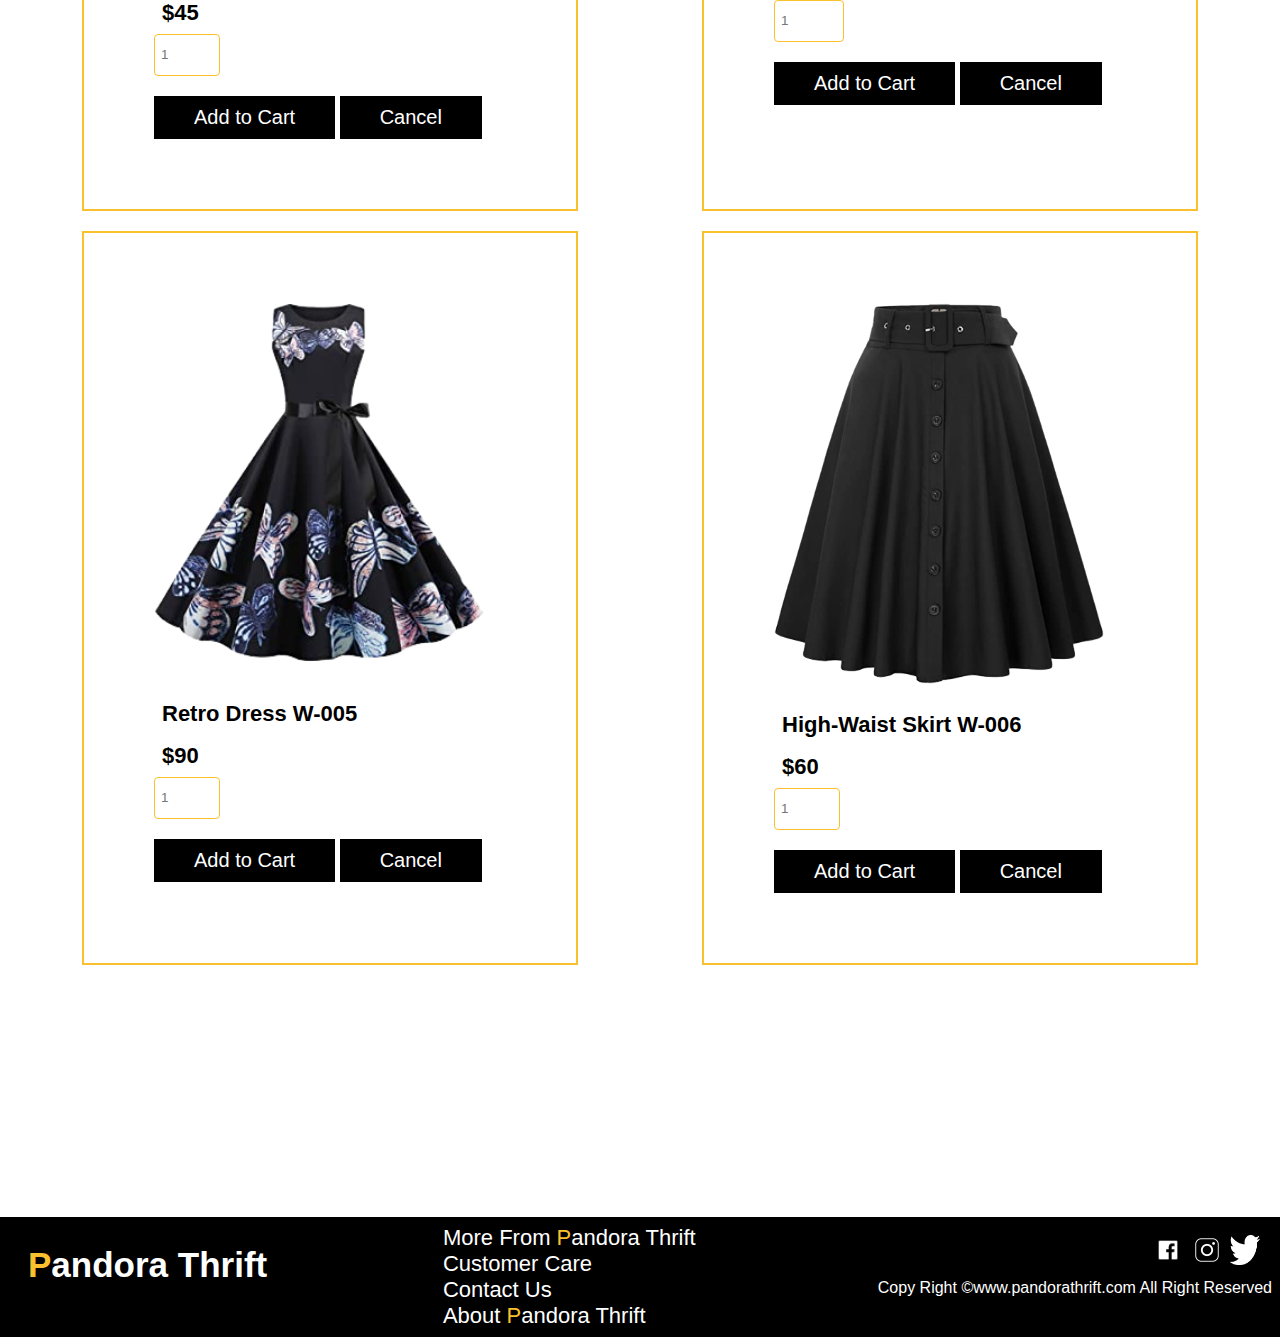
<file: Women.html>
<html>
<head>
	<meta charset="utf-8">
	<meta name="viewport" content="width=device-width, initial-scale=1">
	<link rel="stylesheet" type="text/css" href="stylevintage.css">
	<title>Pandora Thrift Women Clothings</title>
</head>
<body>

	<header>
		<h1><span class="highlight">P</span>andora Thrift
			<span class="form">
				<form class="Suscribe">
				<input type="email" name="btnemail" placeholder="Enter Your Email" class="email">
				<button type="submit" class="button">Subscribe</button>
				</form>
			</span>
		</h1>
	</header>

	<section>
		<nav>
			<ul>
				<li><a href="index.html" class=" borderhover">HOME</a></li>
				<li><a href="Store.html" class="highlight borderhover">STORE</a></li>
				<li><a href="NewArrival.html" class="borderhover">SALES</a></li>
				<li><a href="Cart.html" class=" borderhover">CART</a></li>
				<li><a href="Blog.html" class="borderhover">BLOG</a></li>
			</ul>
		</nav>

		<nav id="shopnav">
			<ul>
				<li><a href="Store.html" class="borderhover" >Brand</a></li>
				<li><a href="Accessories.html" class="borderhover">Accessories</a></li>
				<li><a href="MenV.html" class="borderhover hiddenmain">Men Vintage</a><!--<br><br>
					<ul class="hidden">
						<li class="hiddenli"><a href="Men.html" class="hiddena">Men's Tops</a></li><br>
						<li class="hiddenli"><a href="Men.html" class="hiddena">Men's Bottoms</a></li>
					</ul>-->
				</li>
				<li class=" highlight1"><a href="Women.html" class="borderhover hiddenmain">Women Vintage</a><!--<br><br>
					<ul class="hidden">
						<li class="hiddenli"><a href="Women.html" class="hiddena">Women's Tops</a></li><br>
						<li class="hiddenli"><a href="Women.html" class="hiddena">Women's Bottoms</a></li>
					</ul>-->
				</li>	
			</ul>
		</nav>

		
		<div id="acc" id="women">

		  <div class="accflex">
			<div class="accessories">
				<a href="images/women-removebg-preview.png">
					<img src="images/women-removebg-preview.png">
				</a>
				<span class="input">
					<p>Vintage Leather Jacket W-001</p>
					<p>$90</p>
					<input type="number" name="number" placeholder="1"><br>
					<a href="Cart.html"><input type="submit" name="btnsubmit" value="Add to Cart"></a>
					<input type="reset" name="btnreset" value="Cancel">
				</span>
			</div>
			<div class="accessories">
				<a href="images/tshirt-removebg-preview.png">
					<img src="images/tshirt-removebg-preview.png">
				</a>
				<span class="input">
					<p>Adult Tee W-002</p>
					<p>$25</p>
					<input type="number" name="number" placeholder="1"><br>
					<a href="Cart.html"><input type="submit" name="btnsubmit" value="Add to Cart"></a>
					<input type="reset" name="btnreset" value="Cancel">
				</span>
			</div>
		  </div>

		  <div class="accflex">
			<div class="accessories">
				<a href="images/longsleeve-removebg-preview.png">
					<img src="images/longsleeve-removebg-preview.png">
				</a>
				<span class="input">
					<p>Long-Sleeve Sweater W-003</p>
					<p>$45</p>
					<input type="number" name="number" placeholder="1"><br>
					<a href="Cart.html"><input type="submit" name="btnsubmit" value="Add to Cart"></a>
					<input type="reset" name="btnreset" value="Cancel">
				</span>
			</div>
			<div class="accessories">
				<a href="images/knitsweater-removebg-preview.png">
					<img src="images/knitsweater-removebg-preview.png">
				</a>
				<span class="input">
					<p>Sleeveless Knitted Sweater W-004</p>
					<p>$40</p>
					<input type="number" name="number" placeholder="1"><br>
					<a href="Cart.html"><input type="submit" name="btnsubmit" value="Add to Cart"></a>
					<input type="reset" name="btnreset" value="Cancel">
				</span>
			</div>
		  </div>

		  <div class="accflex">
			<div class="accessories">
				<a href="images/retrodress-removebg-preview.png">
					<img src="images/retrodress-removebg-preview.png">
				</a>
				<span class="input">
					<p>Retro Dress W-005</p>
					<p>$90</p>
					<input type="number" name="number" placeholder="1"><br>
					<a href="Cart.html"><input type="submit" name="btnsubmit" value="Add to Cart"></a>
					<input type="reset" name="btnreset" value="Cancel">
				</span>
			</div>
			<div class="accessories">
				<a href="images/stretch_High_waist-removebg-preview.png">
					<img src="images/stretch_High_waist-removebg-preview.png">
				</a>
				<span class="input">
					<p>High-Waist Skirt W-006</p>
					<p>$60</p>
					<input type="number" name="number" placeholder="1"><br>
					<a href="Cart.html"><input type="submit" name="btnsubmit" value="Add to Cart"></a>
					<input type="reset" name="btnreset" value="Cancel">
				</span>
			</div>
		  </div>
		</div>


		<footer id="womenfooter">
			<div class="footercolumn footername">
			<span class="highlight">P</span>andora Thrift
			</div>

			<div class="footercolumn">
				<a href="index.html">More From <span class="highlight">P</span>andora Thrift</a>
				<a href="index.html">Customer Care</a>
				<a href="Contact.html">Contact Us</a>
				<a href="About.html">About <span class="highlight">P</span>andora Thrift</a>
			</div>
			<div>
				<span id="icon">
					<a href="www.facebook.com">
						<img src="images/fbicon.png" width="30px" height="30px">
					</a>
					<a href="www.instagram.com">
						<img src="images/Igicon1-removebg-preview.png" width="30px" height="30px">
					</a>
					<a href="www.twitter.com">
						<img src="images/twittericon.png" width="30px" height="30px">
					</a>
				</span>
				
				<div>
					<span id="footer">Copy Right &copy;www.pandorathrift.com All Right Reserved</span>
				</div>
			</div>


		</footer>
	</section>

</body>
</html>
</file>
<file: stylevintage.css>
*
{
	margin: 0;
	box-sizing: border-box;
	font-family: Garamond, Tahoma, Helvetica, sans-serif;
}
/*header*/
header h1
{
	font-size: 60px;
	padding: 40px;
	background-color: white;
}
.highlight
{
	color: #FBC02D ;
}
.form
{
	float: right;
	padding: 0 20px ;
}
.form input[type=email]
{
	padding: 14px 0px;
	box-sizing: border-box;
	border-radius: 8px;
	font-weight: bold;
	border: 2px solid black;
}
.form .button
{
	box-sizing: border-box;
	padding: 6px 18px 6px 18px;
	background-color: black;
	color: white;
	font-size: 20px;
	font-weight: bold;
}
.form .button:hover
{
	background-color: #616161;
}

/*nav*/
nav
{
	display: inline-flex;
	justify-content: flex-end;
	flex-wrap: wrap;
	padding: 6px;
	width: 100%;
	background-color: white;
	position: sticky;
	top: 0;
	z-index: 2;
	opacity: 0.9;
}
nav ul 
{
	list-style: none;
	overflow: auto;
	margin: 0;
}
nav li 
{
	float: left;
	padding: 18px;
}
nav li a 
{
	text-decoration: none;
	color: black;
	font-weight: bolder;
	border-bottom: 4px solid white;
	font-size: 25px;
}
.borderhover:hover
{
	border-bottom: 4px solid black;
}

/*footer*/
footer 
{
	padding: 8px;
	bottom: 0px;
	width: 100%;
	min-height: 20px;
	position: relative;
	background-color: black;
	color: white;
	display: flex;
	justify-content: space-between;
	flex-wrap: wrap;
	margin-top: 20px;
}
.footercolumn
{
	width: 33.3%;
	float: left;
	color: white;
}
.footername
{
	font-size: 35px;
	font-weight: bold;
	padding: 20px;
}
.footercolumn a 
{
	font-size: 22px;
	color: white;
	display: block;
	text-decoration: none;
}
#icon 
{
	padding: 10px;
	float: right;
}
#icon a 
{
	text-decoration: none;
	padding: 2px;
}
#footer
{
	margin-bottom: 0;
	float: left;
	font-size: 16px;
}

/*HOME*/
.showcase
{
	background-image: url(images/AbandonedWeightyBactrian-size_restricted.gif);
	padding: 60px;
	min-height: 200px;
	background-position: center bottom;
	text-decoration: none;
}
.showcase h1 
{
	color: white;
	text-align: center;
	font-size: 40px;
	word-spacing: 8px;
}

.showcase .big 
{
	font-size: 60px;
}
.content 
{
	margin-bottom: 170px;
	padding: 20px;
}
.content img 
{
	width: 600px;
	height: 500px;
	box-shadow: 50px 50px #FBC02D ;
}
.content h3 
{
	font-size: 30px;
	font-weight: bold;
	text-transform: uppercase;
}
.content p 
{
	padding: 40px;
	font-size: 22px;
	text-align: left;
	word-spacing: 2px;
	display: flex;
}

/*CART*/
#cartfield
{
	border: 2px solid #FBC02D;
	padding: 70px;
	width: 50%;
	height: 120%;
	margin-left: 80px;
	margin-bottom: 30px;
	margin-top: 40px;
}
.shoppingcartheader
{
	font-size: 34px;
	color: black;
	font-weight: bold;
	letter-spacing: 2px;
	word-spacing: 4px;
	text-shadow: 2px 2px 2px #FBC02D;
}
#shoppingcart 
{
	padding: 10px;
	margin-top: 0px;
}
#shoppingcart label
{
	font-size: 26px;
	letter-spacing: 1px;
	text-align: left;
	color: black;
	text-shadow: 2px 2px 2px #FBC02D;
	padding-top: 12px;
	line-height: 42px;
}
.radio	
{
	font-size: 20px;
	letter-spacing: 1px;
	text-align: left;
	color: black;
	text-shadow: 2px 2px 2px #FBC02D;
	padding: 20px 10px;
}
#shoppingcart input[type=text], input[type=number],  input[type=numbercode], input[type=password]
{
	padding: 10px 6px;
	width: 100%;
	line-height: 20px;
	border: 1px solid #FBC02D;
	border-radius:4px ;
	box-sizing: border-box;
}
#shoppingcart .emailshop
{
	padding: 10px 6px;
	width: 100%;
	line-height: 20px;
	border: 1px solid #FBC02D;
	border-radius:4px ;
	box-sizing: border-box;
}
#shoppingcart input[type=radio]
{
	padding: 10px 6px;
	line-height: 20px;
	margin-top: 12px;
	margin-left: 40px;
}
#shoppingcart input[type=submit]
{
	border: 1px none;
	padding: 6px 18px 6px 18px;
	background-color: black;
	color: white;
	font-size: 20px;
	font-weight: bold;
	margin-top: 30px;
}
#shoppingcart input[type=submit]:hover 
{
	background-color: #FBC02D;
	padding: 10px 40px;
}

#track
{
	float: right;
	height: 70%;
	padding: 50px;
}
#track h3
{
	font-size:28px;
	text-transform: uppercase;
	letter-spacing: 1px;
	word-spacing: 2px;
	text-shadow: 2px 2px 2px #FBC02D;
	padding: 20px;
}
#track input[type=email], #track input[type=text]
{
	padding: 10px 6px;
	width: 100%;
	line-height: 20px;
	border: 1px solid #FBC02D;
	border-radius:4px ;
	box-sizing: border-box;
}
#track input[type=submit]
{
	border: 1px none;
	padding: 6px 18px 6px 18px;
	background-color: black;
	color: white;
	font-size: 20px;
	font-weight: bold;
	margin-top: 30px;
}
#track input[type=submit]:hover 
{
	background-color: #FBC02D;
	padding: 10px 40px;
}
#logistic
{
	float: left;
	padding: 70px 50px;
}
#logistic img 
{
	padding: 40px;
	width: 280px;
	height: 260px;
}

/*BLOG*/
#blog 
{
	margin-bottom:80px ;
	display: inline-flex;
	justify-content: space-around;
}
.blogboundary
{
	display: inline-flex;
	flex-wrap: wrap;
	padding: 70px ;
	width: 40%;
	align-content: center;
	border: 1px solid white;
}
.img1
{
	background-image: url(images/CleanVintage.jpg);
	background-size: 640px 300px;
	background-repeat: no-repeat;
}
.img2
{
	background-image: url(images/storevintageblog.jpg);
	background-size: 640px 300px;
	background-repeat: no-repeat;

}
.img3
{
	background-image: url(images/HistoryBlog.jpg);
	background-size: 640px 300px;
	background-repeat: no-repeat;
}
.img4
{
	background-image: url(images/menswearblog.jpg);
	background-size: 640px 300px;
	background-repeat: no-repeat;
}
.blogbg
{
	background-color: #FBC02D ;
	opacity: 0.85;
	padding: 4px;
	box-sizing: border-box;
	border-radius: 20px 0px 20px 0px;
}
.blogbg h2
{
	padding: 4px;
	font-size: 28px;
	color: white;
	font-weight: bolder;
}
.blogbg p 
{
	padding: 2px;
	font-size: 18px;
	color: black;
	font-weight: 550;
}
.blogbg a 
{
	text-decoration: underline;
	color: white;
	font-weight: bold;
	text-transform: uppercase;
	letter-spacing: 2px;
	font-size: 16px;
}
.blogbg a:hover 
{
	font-size: 20px;
	color: #F2F3F4 ;
}

/*ABOUT*/
#about 
{
	height: 1800px;
}
.section1
{
	width: 100%;
	min-height: 300px;
	background-image: url(images/1940-1950-1024x582.jpg);
	background-size: 600px 400px;
	opacity: 0.9;
	margin-bottom: 20px;
}
.section1bg 
{
	background-color: black;
	opacity: 0.7;
	padding: 40px;
	min-height: 400px;
}
.section1 p 
{
	color: white;
	font-size: 20px;
	text-align: center;
	font-weight: bolder;
}
.section1 h4
{
	color: white;
	font-size: 30px;
	font-weight: bolder;
	text-transform: uppercase;
	padding: 60px;
	text-align: justify;
}
.section2
{
	height: 350px;
}
.para1
{
	width: 60%;
	float: left;
	padding: 40px;
	margin-left: 20px;
}
.para1 h2
{
	padding: 12px;
	text-align: right;
}
.para1 p 
{
	padding: 12px;
	text-align: right;
	font-size: 22px;
}
.asidepara1
{
	width: 30%;
	float: right;
	
}
.asidepara1 img 
{
	box-shadow: 40px 30px #FBC02D ;
}

.section3
{
	width: 100%;
	min-height: 450px;
	background-image: url(images/aboutimg3.jpg);
	background-size: 2000px 400px;
	opacity: 0.9;
	margin-bottom: 2px;
	background-repeat: no-repeat;
}
.section3bg 
{
	background-color: black;
	opacity: 0.7;
	padding: 40px;
	min-height: 400px;
}
.section3 p 
{
	color: white;
	font-size: 20px;
	text-align: center;
	font-weight: bolder;
	word-spacing: 1.2px;
}
.section3 h4
{
	color: white;
	font-size: 30px;
	font-weight: bolder;
	text-transform: uppercase;
	padding: 60px;
	text-align: justify;
}
.section4
{
	height: 350px;
	margin-top: 0;
}
.para2
{
	width: 30%;
	float: left;
	padding: 40px;
	margin-left: 40px;
}
.para2 img 
{
	box-shadow: 40px 30px #FBC02D ;
}
.asidepara2
{
	width: 60%;
	float: right;
	padding: 40px;
}
.asidepara2 h2
{
	padding: 12px;
	text-align: left;
}
.asidepara2 p 
{
	padding: 12px;
	text-align: left;
	font-size: 22px;
}

/*NEW ARRIVAL*/
#arrivalsection
{
	background-image: url(images/raincover.png);
	padding: 40px;
	min-height: 600px;
	background-position: center center;
	margin-bottom: 40px;
}
#arrivalsection h1 
{
	font-size: 80px;
	color: white;
	letter-spacing: 2px;
	word-spacing: 2px;
	text-transform: uppercase;
	font-weight: bold;
	text-align: center;
	padding: 180px;
	text-shadow: 4px 4px 4px #FBC02D ;
}
#newarrival
{
	height: 560px;
	display: flex;
	justify-content: space-around;
	flex-wrap: wrap;
}
.new 
{
	font-size: 25px;
	text-align: left;
}
.newimg 
{
	width: 200px;
	height: 300px;
	padding:4px ;
}
.new input
{
	padding: 8px 15px;
	background-color: black;
	color: white;
	margin-top: 8px;
}
.new input:hover 
{
	background-color: #FBC02D;
	border: 1px none;
}
.new strike 
{
	color: red;
}
.new a 
{
	text-decoration: none;
}

/*STORE*/
.highlight1
{
	border-bottom:2px solid #FBC02D;
}
#shopnav
{
	display: block;
	padding: 2px;
	width: 100%;
	background-color: white;
	position: sticky;
	top: 0;
	z-index: 2;
	opacity: 0.9;
}
#shopnav ul 
{
	list-style: none;
	overflow: auto;
	margin: 0;
	padding: 0;
}
#shopnav ul li 
{
	float: left;
	padding: 18px;
}
#shopnav ul li a 
{
	text-decoration: none;
	color: black;
	font-weight: bolder;
	border-bottom: 4px solid white;
	font-size: 25px;
}
#shopnav ul li a:hover 
{
	color: #FBC02D;
} 
#brand 
{
	height: 1180px;
}
#brand h1 
{
	text-align: center;
	font-size: 40px;
	letter-spacing: 2px;
	padding: 40px;
	text-decoration: underline solid #FBC02D;
}
.storebrand
{
	display: flex;
	justify-content: space-around;
	flex-wrap: wrap;
}
.storebrandin
{
	font-size: 30px;
	font-weight: bold;
	word-spacing: 2px;
}
.storebrandin img 
{
	width: 250px;
	height: 300px;
	box-shadow: 25px 30px #FBC02D ;
	margin-bottom: 30px;
}
.storebrandin input[type=submit]
{
	padding: 10px 30px;
	background-color: black;
	color: white;
	border: 1px none;
	margin-bottom: 30px;
	margin-top: 20px;
	align-content: center;
}
.storebrandin input[type=submit]:hover 
{
	background-color: #FBC02D ;
}

/*ACCESSROIES*/
#acc 
{
	height: 2500px;
	padding: 20px;
}
#women
{
	height: 6500px;
}
#men 
{
	height: 2600px;
	padding: 20px;
}
.accflex
{
	display: flex;
	justify-content: space-around;
	flex-wrap: wrap;
}
.accessories
{
	display: flex;
	justify-content: flex-start;
	flex-wrap: wrap;
	padding: 60px;
	border: 2px solid #FBC02D;
	width: 40%;
	margin-bottom: 20px;
}
.accessories img 
{
	width: 450px;
	height: 400px;
	padding: 10px;
}
.accessories .input
{
	padding: 10px;
}
.accessories input[type=submit], .accessories input[type=reset]

{
	background-color: black;
	color: white;
	border: 1px none;
	padding: 10px 40px;
	margin-top: 20px;
	font-size: 20px;
}
.accessories input[type=submit]:hover 
{
	background-color: #FBC02D;
}
.accessories input[type=reset]:hover
{
	background-color: #FBC02D;
}
.input input[type=number]
{
	width: 20%;
}
.accessories p 
{
	font-size: 22px;
	padding: 8px;
	font-weight: bold;
}
/*CONTACT*/
#contact
{
	background-image: url(images/original.jpg);
	min-height: 900px;
	background-size: cover;
	display: flex;
	justify-content:space-around;
	flex-wrap: wrap;
	color: black;
}
.contactpara
{
	width: 50%;
	padding: 10px;
	margin-top: 400px;
	background-color: #FBC02D;
	opacity: 0.7;
	height: 270px;
	border-radius: 20px;
}
.contactpara h1 
{
	text-align: left;
	font-size: 45px;
	text-transform: uppercase;
	letter-spacing: 15px;
	word-spacing: 10px;	
	text-shadow: 4px 4px 4px white;
}
.contactpara p 
{
	font-size: 29px;
	font-weight: bold;
	padding: 20px;
	margin-top: 20px;
}
.contactinfo
{
	width: 35%;
	padding: 10px;
	margin-top: 400px;
	background-color: #FBC02D;
	opacity: 0.7;
	height: 270px;
	border-radius: 20px;
}
.contactinfo ul 
{
	font-size: 29px;
	font-weight: bold;
	padding: 8px;
	line-height: 38px;
}
.contactfooter
{
	margin-top: 0px;
}
/*@media screen and (max-width: 1300px)
{
	/*HOME*/
	/*.content img 
	{
		width: 250px;
		height: 150px;
		box-shadow: 25px 25px #FBC02D ;
	}
	.content 
	{
		padding: 10px;
		margin-bottom: 2px;
	}
	.content p
	{
		padding: 20px;
		word-spacing: 0;
		font-size: 18px;
	}
}*/

@media screen and (max-width: 1200px)
{	/*HOME*/
	.content img 
	{
		width: 250px;
		height: 150px;
		box-shadow: 25px 25px #FBC02D ;
	}
	.content 
	{
		padding: 10px;
		margin-bottom: 2px;
	}
	.content p
	{
		padding: 20px;
		word-spacing: 0;
		font-size: 18px;
	}
	footer 
	{
		padding-bottom: 12px;
		position: relative;
		margin-top: 0;
	}
	/*#footer 
	{
		font-size: 12px;
	}*/
	/*CART*/
	#logistic
	{
		margin-top: 0;
		display: inline-flex;
		padding: 50px	20px;
		width: 40%;
		float: left;
		margin-left: 36px;
	}
	#logistic img 
	{
		padding: 10px;
		width: 140px;
		height:120px;
	}
	#track
	{
		width: 50%;
	}
	#cartfield
	{
		margin-bottom: 0;
		height: 130%;
	}
	/*BLOG*/
	.blogboundary
	{
		display: inline-flex;
		flex-wrap: wrap;
		padding: 20px ;
		width: 40%;
		align-content: center;
		border: 1px solid white;
	}
	/*ACCESSORIES*/
	#acc
	{
		height: 3200px;

	}
	.accessories
	{
		display: block;
		padding: 5px;
		width: 90%;
	}
	.accflex
	{
		display: block;
	}
	.accessories img
	{
		width: 20px;
		height: auto;
	}
	/*MENV*/
	#men 
	{
		height: 3900px;
	}
	#womenfooter
	{
		margin-bottom: 0;
		margin-top: 500px;
	}
	/*CONTACT*/
	.contactpara, .contactinfo
	{
		height: 370px;
	}
	.contactinfo
	{
		width: 45%;
	}

	
}
@media screen and (max-width: 750px)
{	/*HEADER*/
	nav  
	{
		padding: 4px ;
	}
	nav li {
		display: block;
		width: 100%;
		padding: 10px;

	}
	nav li a 
	{
		font-size: 18px;
		margin: 0px;
	}
	/*CART*/
	#logistic
	{
		margin-bottom: 0px;
		height: 12px;
	}
	#logistic img 
	{
		padding: 10px;
		width: 140px;
		height:120px;
	}
	#track
	{
		float: center;
		width: 100%;
		margin-top: 35px;
		margin-bottom: 0px;
		height: 350px;
	}
	/*BLOG*/
	#blog 
	{
		margin-bottom:20px ;
		display: block;
	}
	.blogboundary
	{
		display: block;
		width: 80%;
		margin-left: 50px;
		margin-bottom: 20px;
	}
	.blogbg
	{
		background-color: #FBC02D ;
		opacity: 0.8;
		padding: 2px;
		box-sizing: border-box;
		border-radius: 20px 0px 20px 0px;
	}
	.blogbg h2
	{
		padding: 4px;
		font-size: 28px;
		color: white;
		font-weight: bolder;
	}
	.blogbg p 
	{
		padding: 2px;
		font-size: 18px;
		color: black;
		font-weight: normal;
	}
	.blogbg a 
	{
		text-decoration: underline;
		color: black;
		font-weight: bold;
		text-transform: uppercase;
		letter-spacing: 2px;
	}
	/*NEW ARRIVAL*/
	#arrivalsection
	{
		min-height: 400px;
	}
	#arrivalsection h1
	{
		text-align: left;
		font-size: 60px;
		padding: 48px;
	}
	#newarrival
	{
		height: 1300px ;
		display: block;
		padding: 20px;
	}
	.newimg
	{
		padding: 20px;
	}

	/*STORE*/
	#brand
	{
		height: 2000px;
	}
	#acc 
	{
		height: 3300px;
	}

	/*HOME*/
	.content
	{
		padding: 10px;
	}
	.content p 
	{
		padding: 20px;
		font-size: 16px;
	}
	.content h3 
	{
		font-size: 27px;
	}
	.content img 
	{
		width: 200px;
		height: 150px;
	}
	/*CONTACT*/
	#contact
	{
		display: block;
		padding: 20px;
		height: 400px;
	}
	.contactpara
	{
		margin-top: 20px;
		margin-left: 40px;
		width: 80%;
		max-height: 450px;
	}

	.contactinfo
	{
		margin-top: 20px;
		margin-left: 40px;
		width: 80%;
		max-height: 290px;
	}
	

}

@media screen and (max-width: 980px)
{
	.section2 
	{
		height: 600px;
	}
	.para1
	{
		width: 100%;
		margin-top: 0px;
	}
	.para1 h2, .para1 p 
	{
		text-align: left;
	}
	.asidepara1
	{
		width: 100%;
		padding: 0px 90px;
		padding-top: 2px;
	}
	.section3
	{
		width: 100%;
		min-height: 450px;
		background-image: url(images/aboutimg3.jpg);
		background-size: 2000px 400px;
		opacity: 0.9;
		margin-bottom: 2px;
		background-repeat: repeat-y;
		background-position: center left;
	}
	.section3bg 
	{
		background-color: black;
		opacity: 0.7;
		padding: 20px;
		min-height: 400px;
	}
	.section4
	{
		height: 350px;
		margin-top: 0;
	}
	.para2
	{
		width: 100%;
		
	}
	.asidepara2
	{
		width: 100%;
		
	}
	/*CONTACT*/
	.contactpara, .contactinfo
	{
		height: 420px;
	}
	/*ACCESSORIES
	.accessories img 
	{
		width: 200px;
		height: auto;
	}*/
}

@media screen and (max-width: 1300px)
{	/*ACCESSORIES*/
	.accessories img
	{
		width: 350px;
		height: auto;
	}
}


/*
.flex 
{
	display: flex;
	justify-content: left;
	flex-wrap: wrap;
}*/




/*
[class*="col-"]
{
	float: left;
	padding: 0px;
	width: 100%;
}
*/
/*
@media only screen and (min-width: 600px)
{
	/*for tablet*/ /*
	.col-m-1{width: 8.33%}
	.col-m-2{width: 16.66%}
	.col-m-3{width: 25%}
	.col-m-4{width: 33.33%}
	.col-m-5{width: 41.66%}
	.col-m-6{width: 50%}
	.col-m-7{width: 58.33%}
	.col-m-8{width: 66.66%}
	.col-m-9{width: 75%}
	.col-m-10{width: 83.33%}
	.col-m-11{width: 91.66%}
	.col-m-12{width: 100%}
} */

/*STORE*/
.search
{
	border: 1px solid #FBC02D;
	padding: 6px 26px 6px 26px;
	background-color: #FBC02D;
	color: black;
	font-size: 20px;
	font-weight: bold;
}
.search:hover 
{
	background-color: #FFE082;
	color: #616161 ;
}
</file>
